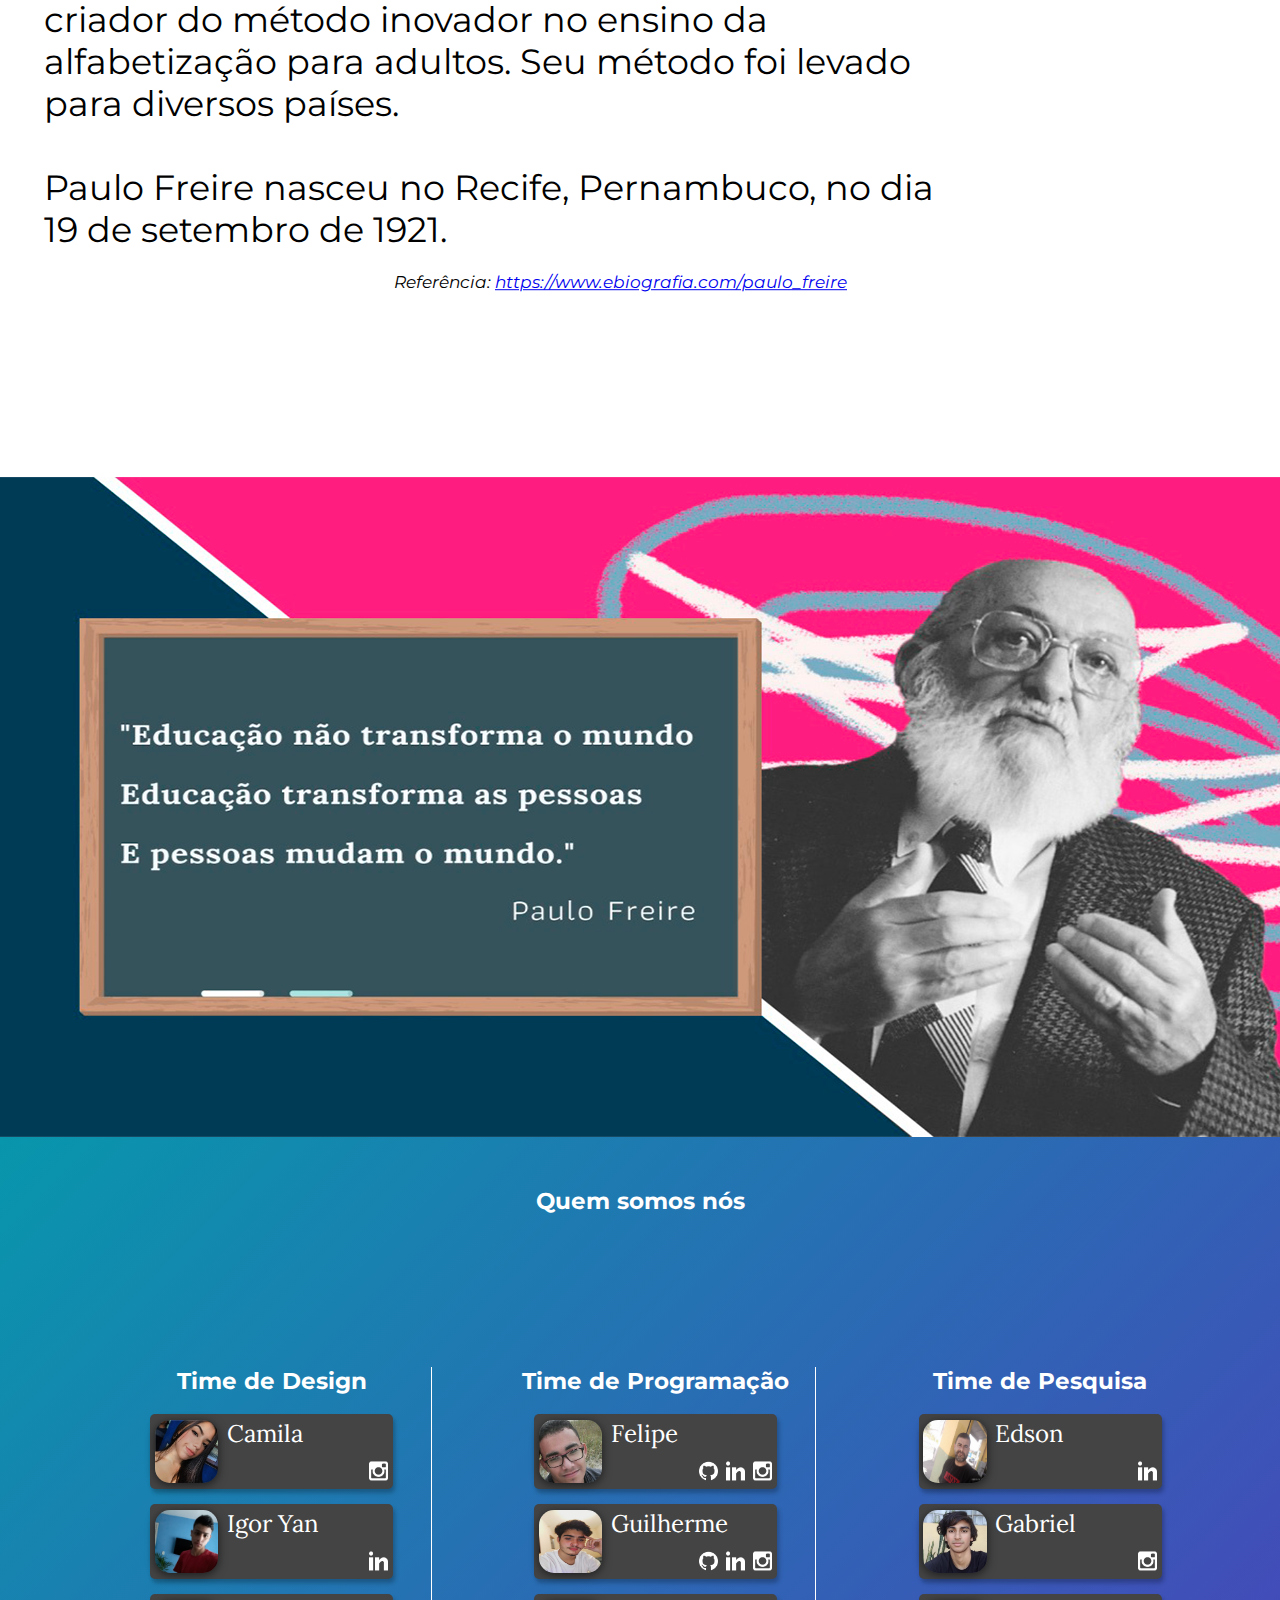
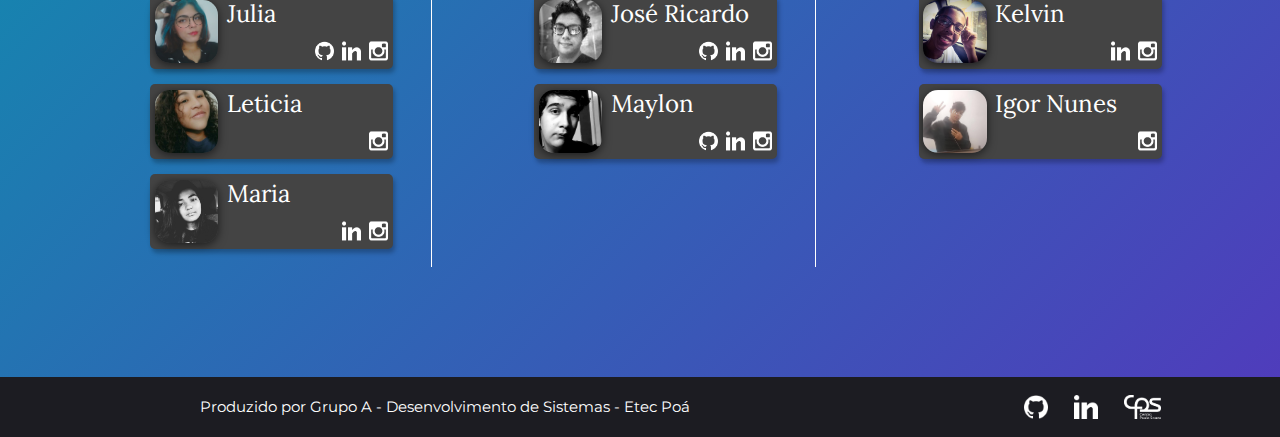
<file: index.html>
<html lang="pt-br">

<head>
    <meta charset="UTF-8">
    <meta name="viewport" content="width=device-width, initial-scale=1.0">
    <!-- Estilos Css -->
    <link rel="stylesheet" href="Css/all.css">
    <link rel="stylesheet" href="Css/index.css">
    <!-- Fontes -->

    <link
        href="https://fonts.googleapis.com/css2?family=Lora:ital,wght@0,400;0,500;0,600;0,700;1,400;1,500;1,600;1,700&display=swap"
        rel="stylesheet">

    <link
        href="https://fonts.googleapis.com/css2?family=Montserrat:ital,wght@0,100;0,200;0,300;0,400;0,500;0,600;0,700;0,800;0,900;1,100;1,200;1,300;1,400;1,500;1,600;1,700;1,800;1,900&display=swap"
        rel="stylesheet">
    <title> Semana paulo freire | home</title>
    <link rel="shortcut icon" href="/img/img_MiniaturaPF.png">
</head>

<body>
    <div id="containerPai-Bibliografia">
        <!-- Cabeçalho  -->
        <header>
            <!-- Inicio da barra de navegação -->
            <nav>
                <!-- Logo da barra de navegação -->
                <div class="nav-TopoLogo">

                    <div class="nav-TopoLogo-IconLivro">
                        <a href="/index.html"><img src="img/icon_Logo.png" alt="Icone de livro"></a>
                    </div>

                    <div class="nav-TopoLogo-Letreiero">
                        <span>
                            <a href="index.html">
                                Paulo Freire
                            </a>
                        </span>
                    </div>

                </div>

                <!-- Nav-Bar -->
                    <ul class="nav-BarraDeNavegacao">
                        <li><a href="/Views/Biografia.html">Biografia</a></li>
                        <li><a href="/Views/MetodoFreire.html">O 'Método' Paulo Freire</a></li>
                        <li><a href="/Views/Obras.html">Obras</a></li>
                        <li><a href="/Views/Instituto.html">Instituto Paulo Freire</a></li>
                        <li><a href="/Views/Citacoes.html">Citações</a></li>
                        <li><a href="#quemSomos">Sobre nós</a></li>
                    </ul>
            </nav>
            <!-- Paulo paulo freire  -->

            <div class="header-banner">
                <img src="img/img_paulofreire.png" alt="Imagem do paulo freire e ao lado um texto">
            </div>

        </header>


        <main class="main-principal">
            <!-- Textos bibliograficos do paulo freire -->

            <!-- Texto 1 -->
            <div id="organiza-texto1">
                <section class="section-texto1">

                    <picture class="img-texto1">
                        <img src="img/Img_Balaofrase.png" alt="imagem de um balão de pensamento">
                    </picture>
                    <div>
                    </div>

                    <section class="section-texto1-texto">
                        <h1>Quem é paulo freire?</h1>

                        <p>Paulo Freire (1921-1997) foi um educador brasileiro,</p>
                        <p>criador do método inovador no ensino da</p>
                        <p>alfabetização para adultos. Seu método foi levado</p>
                        <p>para diversos países.<br><br></p>
                        <p>Paulo Freire nasceu no Recife, Pernambuco, no dia</p>
                        <p>19 de setembro de 1921.</p>

                        <p class="p-referencia">Referência: <a
                                href="https://www.ebiografia.com/paulo_freire">https://www.ebiografia.com/paulo_freire</a>
                        </p>

                    </section>

                </section>
            </div>

            <!-- Texto 2 -->
            <div id="organiza-Texto2">
                <img src="img/img_Inferior.png" alt="">
            </div>
        </main>

        <!-- Footer de creditos  -->
        <footer class="pai-footer">
            <!-- Quem somos nós -->
            <header class="footer-header-quemSomosNos">
                <h2><a name="quemSomos" id="quemsomos">Quem somos nós</a></h2>
            </header>

            <main class="footer-container-equipes">
                <section class="footer-section-Equipe">
                    <h2>Time de Design</h2>
                    <br>
                    <ul>
                        <li>
                            <!-- Começo do item -->
                            <div class="Footer-Design-Item">
                                <div class="Design-Item-Img">
                                    <img src="img/Membros da equipe/EquipeDesign/Membro_CamilaGraziele.jpg" alt="">
                                </div>
                                <div class="Footer-Design-NomeIcon">

                                    <span>
                                        Camila
                                    </span>
                                    <div class="Footer-Design-NomeIcon-Icon">
                                        <!-- <a href=""><img src="../img/icon_github.png" alt=""></a>
                                        <a href=""><img src="../img/icon_linkedin.png" alt=""></a> -->
                                        <a href="https://www.instagram.com/my_milahh/?hl=pt-br"><img src="img/icon_insta.png" alt=""></a>
                                    </div>
                                </div>
                            </div>
                            <!-- Fim do item -->
                        </li>

                        <li>
                            <div class="Footer-Design-Item">
                                <div class="Design-Item-Img">
                                    <img src="img/Membros da equipe/EquipeDesign/Membro_IgorYan.jpg" alt="">
                                </div>
                                <div class="Footer-Design-NomeIcon">

                                    <span>
                                        Igor Yan
                                    </span>
                                    <div class="Footer-Design-NomeIcon-Icon">
                                        <!-- <a href=""> <img src="img/icon_github.png" alt=""> </a> -->
                                        <a href="https://www.linkedin.com/in/igor-silva-66602a177"> <img src="img/icon_linkedin.png" alt=""> </a>
                                        <!-- <a href=""> <img src="img/icon_insta.png" alt=""> </a> -->
                                    </div>
                                </div>
                            </div>
                        </li>

                        <li>
                            <!-- Começo do item -->
                            <div class="Footer-Design-Item">
                                <div class="Design-Item-Img">
                                    <img src="img/Membros da equipe/EquipeDesign/Membro_Julia.jpg" alt="">
                                </div>
                                <div class="Footer-Design-NomeIcon">
                                    <span>
                                        Julia
                                    </span>
                                    <div class="Footer-Design-NomeIcon-Icon">
                                        <a href="https://github.com/Julia16-blip"> <img src="img/icon_github.png" alt=""> </a>
                                        <a href="https://www.linkedin.com/in/julia-ferreira-a389291ba/"> <img src="img/icon_linkedin.png" alt=""> </a>
                                        <a href="https://www.instagram.com/injuriadaaa/"> <img src="img/icon_insta.png" alt=""> </a>
                                    </div>
                                </div>
                            </div>
                            <!-- Fim do item -->
                        </li>
                        <li>
                            <!-- Começo do item -->
                            <div class="Footer-Design-Item">
                                <div class="Design-Item-Img">
                                    <img src="img/Membros da equipe/EquipeDesign/Membro_Leticia.jpg" alt="">
                                </div>
                                <div class="Footer-Design-NomeIcon">
                                    <span>
                                        Leticia
                                    </span>
                                    <div class="Footer-Design-NomeIcon-Icon">
                                        <!-- <a href=""> <img src="img/icon_github.png" alt=""> </a>
                                        <a href=""> <img src="img/icon_linkedin.png" alt=""> </a> -->
                                        <a href="https://www.instagram.com/leticia_cris.ss?r=nametag"> <img src="img/icon_insta.png" alt=""> </a>
                                    </div>
                                </div>
                            </div>
                            <!-- Fim do item -->
                        </li>
                        <li>
                            <!-- Começo do item -->
                            <div class="Footer-Design-Item">
                                <div class="Design-Item-Img">
                                    <img src="img/Membros da equipe/EquipeDesign/Membro_Maria.jpg" alt="">
                                </div>
                                <div class="Footer-Design-NomeIcon">
                                    <span>
                                        Maria
                                    </span>
                                    <div class="Footer-Design-NomeIcon-Icon">
                                       <!-- <a href=""> <img src="img/icon_github.png" alt=""> </a> -->
                                        <a href="https://www.linkedin.com/in/maria-eduarda-iwashita-e-silva-1a06791ba"> <img src="img/icon_linkedin.png" alt=""> </a>
                                        <a href="https://instagram.com/eduarda_iwashita?igshid=1a0corsqjzk36"> <img src="img/icon_insta.png" alt=""> </a>
                                    </div>
                                </div>
                            </div>
                            <!-- Fim do item -->
                        </li>
                    </ul>
                </section>

                <section class="footer-section-Equipe">
                    <h2>Time de Programação</h2>
                    <br>
                    <ul>
                        <li>
                            <!-- Começo do item -->
                            <div class="Footer-Design-Item">
                                <div class="Design-Item-Img">
                                    <img src="img/Membros da equipe/EquipeProgramacao/Membro_Felipe.jpg" alt="">
                                </div>
                                <div class="Footer-Design-NomeIcon">

                                    <span>
                                        Felipe
                                    </span>
                                    <div class="Footer-Design-NomeIcon-Icon">
                                        <a href=""> <img src="img/icon_github.png" alt=""> </a>
                                        <a href=""> <img src="img/icon_linkedin.png" alt=""> </a>
                                        <a href=""> <img src="img/icon_insta.png" alt=""> </a>
                                    </div>
                                </div>
                            </div>
                            <!-- Fim do item -->
                        </li>

                        <li>
                            <div class="Footer-Design-Item">
                                <div class="Design-Item-Img">
                                    <img src="img/Membros da equipe/EquipeProgramacao/Membro_Guilherme.jpg" alt="">
                                </div>
                                <div class="Footer-Design-NomeIcon">

                                    <span>
                                        Guilherme
                                    </span>
                                    <div class="Footer-Design-NomeIcon-Icon">
                                        <a href="https://github.com/GuilhermeLucasGarcia"> <img src="img/icon_github.png" alt=""> </a>
                                        <a href="https://www.linkedin.com/in/guilherme-lucas-garcia-da-silva-9097441ba"> <img src="img/icon_linkedin.png" alt=""> </a>
                                        <a href="https://www.instagram.com/gui_lukas_silva/"> <img src="img/icon_insta.png" alt=""> </a>
                                    </div>
                                </div>
                            </div>
                        </li>

                        <li>
                            <!-- Começo do item -->
                            <div class="Footer-Design-Item">
                                <div class="Design-Item-Img">
                                    <img src="img/Membros da equipe/EquipeProgramacao/Membro_jose.png" alt=""> </a>
                                </div>
                                <div class="Footer-Design-NomeIcon">
                                    <span>
                                        José Ricardo
                                    </span>
                                    <div class="Footer-Design-NomeIcon-Icon">
                                        <a href="https://github.com/JoseMontiSelli"> <img src="img/icon_github.png"
                                                alt=""> </a>
                                        <a href="https://www.linkedin.com/in/josemontiselli"> <img
                                                src="img/icon_linkedin.png" alt=""> </a>
                                        <a href="https://www.instagram.com/liferuler/"> <img src="img/icon_insta.png"
                                                alt=""> </a>
                                    </div>
                                </div>
                            </div>
                            <!-- Fim do item -->
                        </li>
                        <li>
                            <!-- Começo do item -->
                            <div class="Footer-Design-Item">
                                <div class="Design-Item-Img">
                                    <img src="img/Membros da equipe/EquipeProgramacao/Membro_Maylon.jpg" alt="">
                                </div>
                                <div class="Footer-Design-NomeIcon">
                                    <span>
                                        Maylon
                                    </span>
                                    <div class="Footer-Design-NomeIcon-Icon">
                                        <a href="https://www.instagram.com/maylon.limaa/"> <img src="img/icon_github.png" alt=""> </a>
                                        <a href="https://www.linkedin.com/in/maylon-lima-1555651a3/"> <img src="img/icon_linkedin.png" alt=""> </a>
                                        <a href="https://www.instagram.com/maylon.limaa/"> <img src="img/icon_insta.png" alt=""> </a>
                                    </div>
                                </div>
                            </div>
                            <!-- Fim do item -->
                        </li>
                    </ul>
                </section>

                <section class="footer-section-Equipe">
                    <h2>Time de Pesquisa</h2>
                    <br>
                    <ul>
                        <li>
                            <!-- Começo do item -->
                            <div class="Footer-Design-Item">
                                <div class="Design-Item-Img">
                                    <img src="img/Membros da equipe/EquipePesquisa/Membro_Edson.jpeg" alt="">
                                </div>
                                <div class="Footer-Design-NomeIcon">

                                    <span>
                                        Edson
                                    </span>
                                    <div class="Footer-Design-NomeIcon-Icon">
                                        <!-- <a href=""> <img src="img/icon_github.png" alt=""> </a> -->
                                        <a href="https://www.linkedin.com/in/edson-jos%C3%A9-de-oliveira-66b42766"> <img src="img/icon_linkedin.png" alt=""> </a>
                                       <!-- <a href=""> <img src="img/icon_insta.png" alt=""> </a> -->
                                    </div>
                                </div>
                            </div>
                            <!-- Fim do item -->
                        </li>

                        <li>
                            <div class="Footer-Design-Item">
                                <div class="Design-Item-Img">
                                    <img src="img/Membros da equipe/EquipePesquisa/Membro_Gabriel.jpg" alt="">
                                </div>
                                <div class="Footer-Design-NomeIcon">

                                    <span>
                                        Gabriel
                                    </span>
                                    <div class="Footer-Design-NomeIcon-Icon">
                                        <!-- <a href=""> <img src="img/icon_github.png" alt=""> </a>
                                        <a href=""> <img src="img/icon_linkedin.png" alt=""> </a> -->
                                        <a href="https://www.instagram.com/gabriell_almeidaaa/"> <img src="img/icon_insta.png" alt=""> </a>
                                    </div>
                                </div>
                            </div>
                        </li>

                        <li>
                            <!-- Começo do item -->
                            <div class="Footer-Design-Item">
                                <div class="Design-Item-Img">
                                    <img src="img/Membros da equipe/EquipePesquisa/Membro_Kelvin.jpg" alt="">
                                </div>
                                <div class="Footer-Design-NomeIcon">
                                    <span>
                                        Kelvin
                                    </span>
                                    <div class="Footer-Design-NomeIcon-Icon">
                                        <!-- <a href=""> <img src="img/icon_github.png" alt=""> </a> -->
                                        <a href="https://www.linkedin.com/in/kelvin-mendes-3419291ba/"> <img src="img/icon_linkedin.png" alt=""> </a>
                                        <a href="https://www.instagram.com/kelvin_h4d_mendess_/"> <img src="img/icon_insta.png" alt=""> </a>
                                    </div>
                                </div>
                            </div>
                            <!-- Fim do item -->
                        </li>
                        <li>
                            <!-- Começo do item -->
                            <!-- <div class="Footer-Design-Item">
                                <div class="Design-Item-Img">
                                    <img src="../img/Membro_jose-programacao.png" alt="">
                                </div>
                                <div class="Footer-Design-NomeIcon">
                                    <span>
                                        Marcela
                                    </span>
                                    <div class="Footer-Design-NomeIcon-Icon">
                                        <a href=""> <img src="../img/icon_github.png" alt=""> </a>
                                        <a href=""> <img src="../img/icon_linkedin.png" alt=""> </a>
                                        <a href=""> <img src="../img/icon_insta.png" alt=""> </a>
                                    </div>
                                </div>
                            </div> -->
                            <!-- Fim do item -->
                        </li>
                        <li>
                            <!-- Começo do item -->
                            <div class="Footer-Design-Item">
                                <div class="Design-Item-Img">
                                    <img src="img/Membros da equipe/EquipePesquisa/Membro_IgorNunes.jpeg" alt="">
                                </div>
                                <div class="Footer-Design-NomeIcon">
                                    <span>
                                        Igor Nunes
                                    </span>
                                    <div class="Footer-Design-NomeIcon-Icon">
                                        <!-- <a href=""> <img src="img/icon_github.png" alt=""> </a>
                                        <a href=""> <img src="img/icon_linkedin.png" alt=""> </a> -->
                                        <a href="https://www.instagram.com/void_s2/"> <img src="img/icon_insta.png" alt=""> </a>
                                    </div>
                                </div>
                            </div>
                            <!-- Fim do item -->
                        </li>
                    </ul>
                </section>
            </main>

            <!-- Sessão de copyRight -->

            <footer class="footer-copyright">
                <span>Produzido por Grupo A - Desenvolvimento de Sistemas - Etec Poá</span>
                <div class="footer-icones">

                    <a href="https://github.com/JoseMontiSelli/SemanaPauloFreire">
                        <img src="../img/icon_github.png" alt="">
                    </a>
                    <a href="https://www.linkedin.com/posts/josemontiselli_finalmente-consegui-arranjar-um-projeto-no-activity-6729071981708234753-dZfN">
                        <img src="../img/icon_linkedin.png" alt="">
                    </a>
                    <a href="https://www.cps.sp.gov.br/">
                        <img src="/img/icon_CPS.png" alt="">
                    </a>
                </div>
            </footer>

        </footer>
    </div>
</body>

</html>
</file>
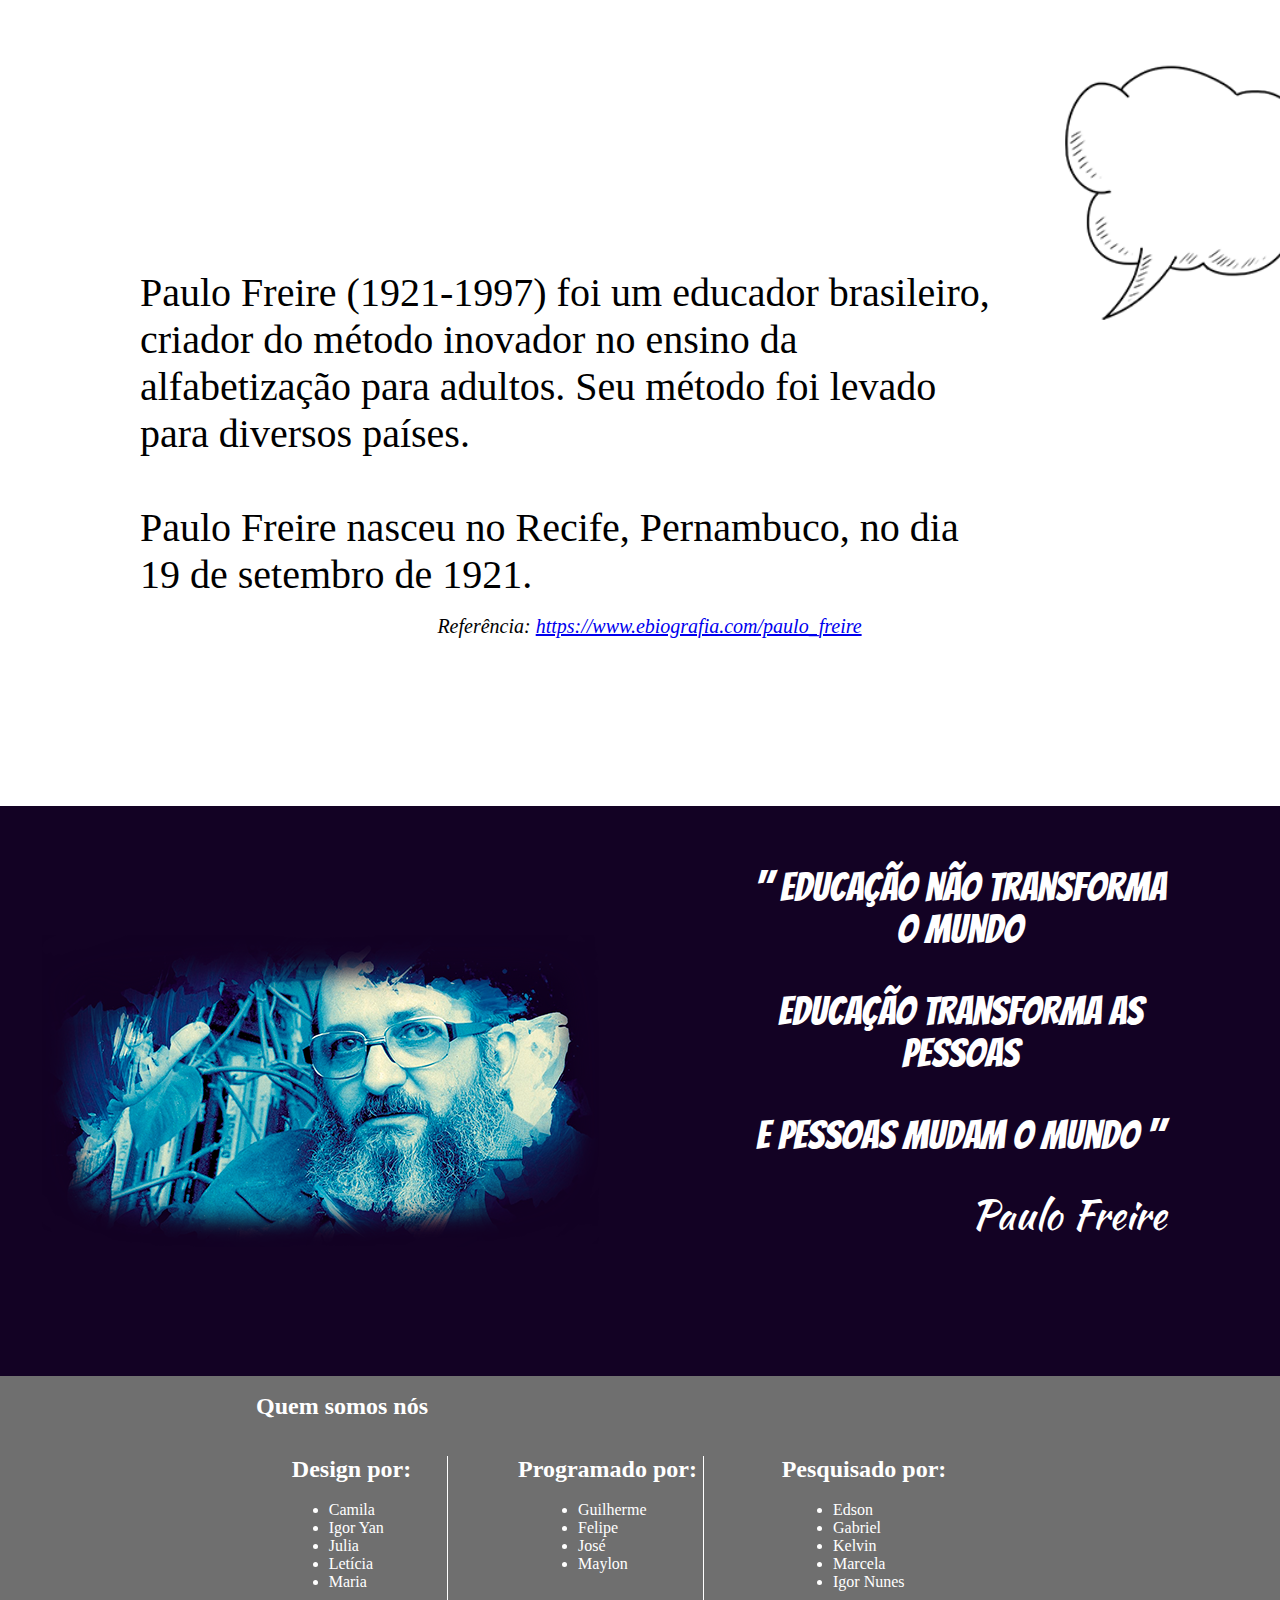
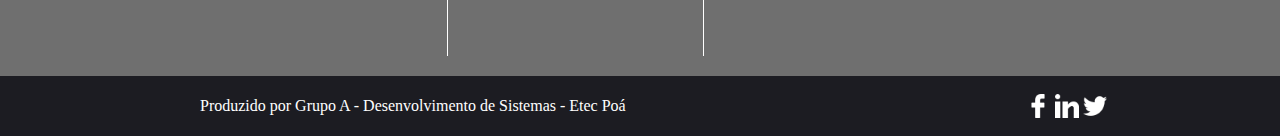
<file: PauloFreire/index.html>
<html lang="pt-br">

<head>
    <meta charset="UTF-8">
    <meta name="viewport" content="width=device-width, initial-scale=1.0">
    <!-- Estilos Css -->
    <link rel="stylesheet" href="Css/all.css">
    <link rel="stylesheet" href="Css/index.css">
    <!-- Fontes -->
    <link href="https://fonts.googleapis.com/css2?family=Open+Sans&display=swap" rel="stylesheet">
    <link href="https://fonts.googleapis.com/css2?family=Bangers&display=swap" rel="stylesheet">
    <link href="https://fonts.googleapis.com/css2?family=Kaushan+Script&display=swap" rel="stylesheet">
    <link href="https://fonts.googleapis.com/css2?family=Lora:ital,wght@0,400;0,500;0,600;0,700;1,400;1,500;1,600;1,700&display=swap" rel="stylesheet"> 
    <title>Biografia</title>
</head>

<body>
    <div id="containerPai-Bibliografia">
        <!-- Cabeçalho  -->
        <header>
            <!-- Inicio da barra de navegação -->
            <nav>
                <!-- Logo da barra de navegação -->
                <div class="nav-TopoLogo">
                    
                    <div class="nav-TopoLogo-IconLivro">
                        <a href=""><img src="img/icon_Logo.png" alt="Icone de livro"></a>
                    </div>

                    <div class="nav-TopoLogo-Letreiero">
                        <span>
                            <a href="">
                                Paulo Freire
                            </a>
                        </span>
                    </div>
                    
                </div>

                <!-- Nav-Bar -->
                <ul class="nav-BarraDeNavegacao">
                    <li><a href="#">Biografia</a></li>
                    <li><a href="#">O 'Método' Paulo Freire</a></li>
                    <li><a href="#">Obras</a></li>
                    <li><a href="#">Instituto Paulo Freire</a></li>
                    <li><a href="#">Citações</a></li>
                    <li><a href="#">Sobre nós</a></li>
                </ul>
            </nav>
            <!-- Paulo paulo freire  -->

            <div class="header-banner">
                <img src="img/img_paulofreire.png" alt="Imagem do paulo freire e ao lado um texto">
                <!-- Lembrar de transformar essa div em position absolute absolute -->
                <article>
                    <div class="header-banner-OrganizaTexto">
                        <p> O homem que</p>
                        <p>amava as</p> gentes
                    </div>
                </article>
            </div>

        </header>


        <main class="main-principal">
            <!-- Textos bibliograficos do paulo freire -->

            <!-- Texto 1 -->
            <div id="organiza-texto1">
                <section class="section-texto1">

                    <div class="img-texto1">
                        <img src="img/Img_Balaofrase.png" alt="imagem de um balão de pensamento">
                    </div>

                    <section class="section-texto1-texto">

                        <p>Paulo Freire (1921-1997) foi um educador brasileiro,</p>
                        <p>criador do método inovador no ensino da</p>
                        <p>alfabetização para adultos. Seu método foi levado</p>
                        <p>para diversos países.<br><br></p>
                        <p>Paulo Freire nasceu no Recife, Pernambuco, no dia</p>
                        <p>19 de setembro de 1921.</p>

                        <p class="p-referencia">Referência: <a
                                href="https://www.ebiografia.com/paulo_freire">https://www.ebiografia.com/paulo_freire</a>
                        </p>

                    </section>

                </section>
            </div>

            <!-- Texto 2 -->
            <div id="organiza-Texto2">

                <section class="img-texto2">
                    <img src="img/img_PauloFreire2.png" alt="Imagem 2">
                </section>

                <section class="section-texto2">

                    <cite>

                        <p>" Educação não transforma <br> O mundo</p>
                        <p>Educação transforma as <br> pessoas</p>
                        <p>E pessoas mudam o mundo "</p>
                        <span> Paulo Freire </span>
                    </cite>

                </section>
            </div>
        </main>

        <!-- Footer de creditos  -->
        <footer class="pai-footer">
            <!-- Quem somos nós -->
            <header class="footer-header-quemSomosNos">
                <h2>Quem somos nós</h2>
            </header>

            <main class="footer-container-equipes">
                <section class="footer-section-Equipe">
                    <h2>Design por:</h2>
                    <br>
                    <ul>
                        <li>Camila</li>
                        <li>Igor Yan</li>
                        <li>Julia</li>
                        <li>Letícia</li>
                        <li>Maria</li>
                    </ul>
                </section>

                <section class="footer-section-Equipe">
                    <h2>Programado por:</h2>
                    <br>
                    <ul>
                        <li>Guilherme</li>
                        <li>Felipe</li>
                        <li>José</li>
                        <li>Maylon</li>
                    </ul>
                </section>

                <section class="footer-section-Equipe">
                    <h2>Pesquisado por:</h2>
                    <br>
                    <ul>
                        <li>Edson</li>
                        <li>Gabriel</li>
                        <li>Kelvin</li>
                        <li>Marcela</li>
                        <li>Igor Nunes</li>
                    </ul>
                </section>
            </main>

            <!-- Sessão de copyRight -->

            <footer class="footer-copyright">
                <span>Produzido por Grupo A - Desenvolvimento de Sistemas - Etec Poá</span>
                <div class="footer-icones">

                    <a href="#">
                        <img src="img/icon_facebook.png" alt="">
                    </a>
                    <a href="#">
                        <img src="img/icon_linkedin.png" alt="">
                    </a>
                    <a href="#">
                        <img src="img/icon_twitter.png" alt="">
                    </a>
                </div>
            </footer>

        </footer>
    </div>
</body>

</html>
</file>
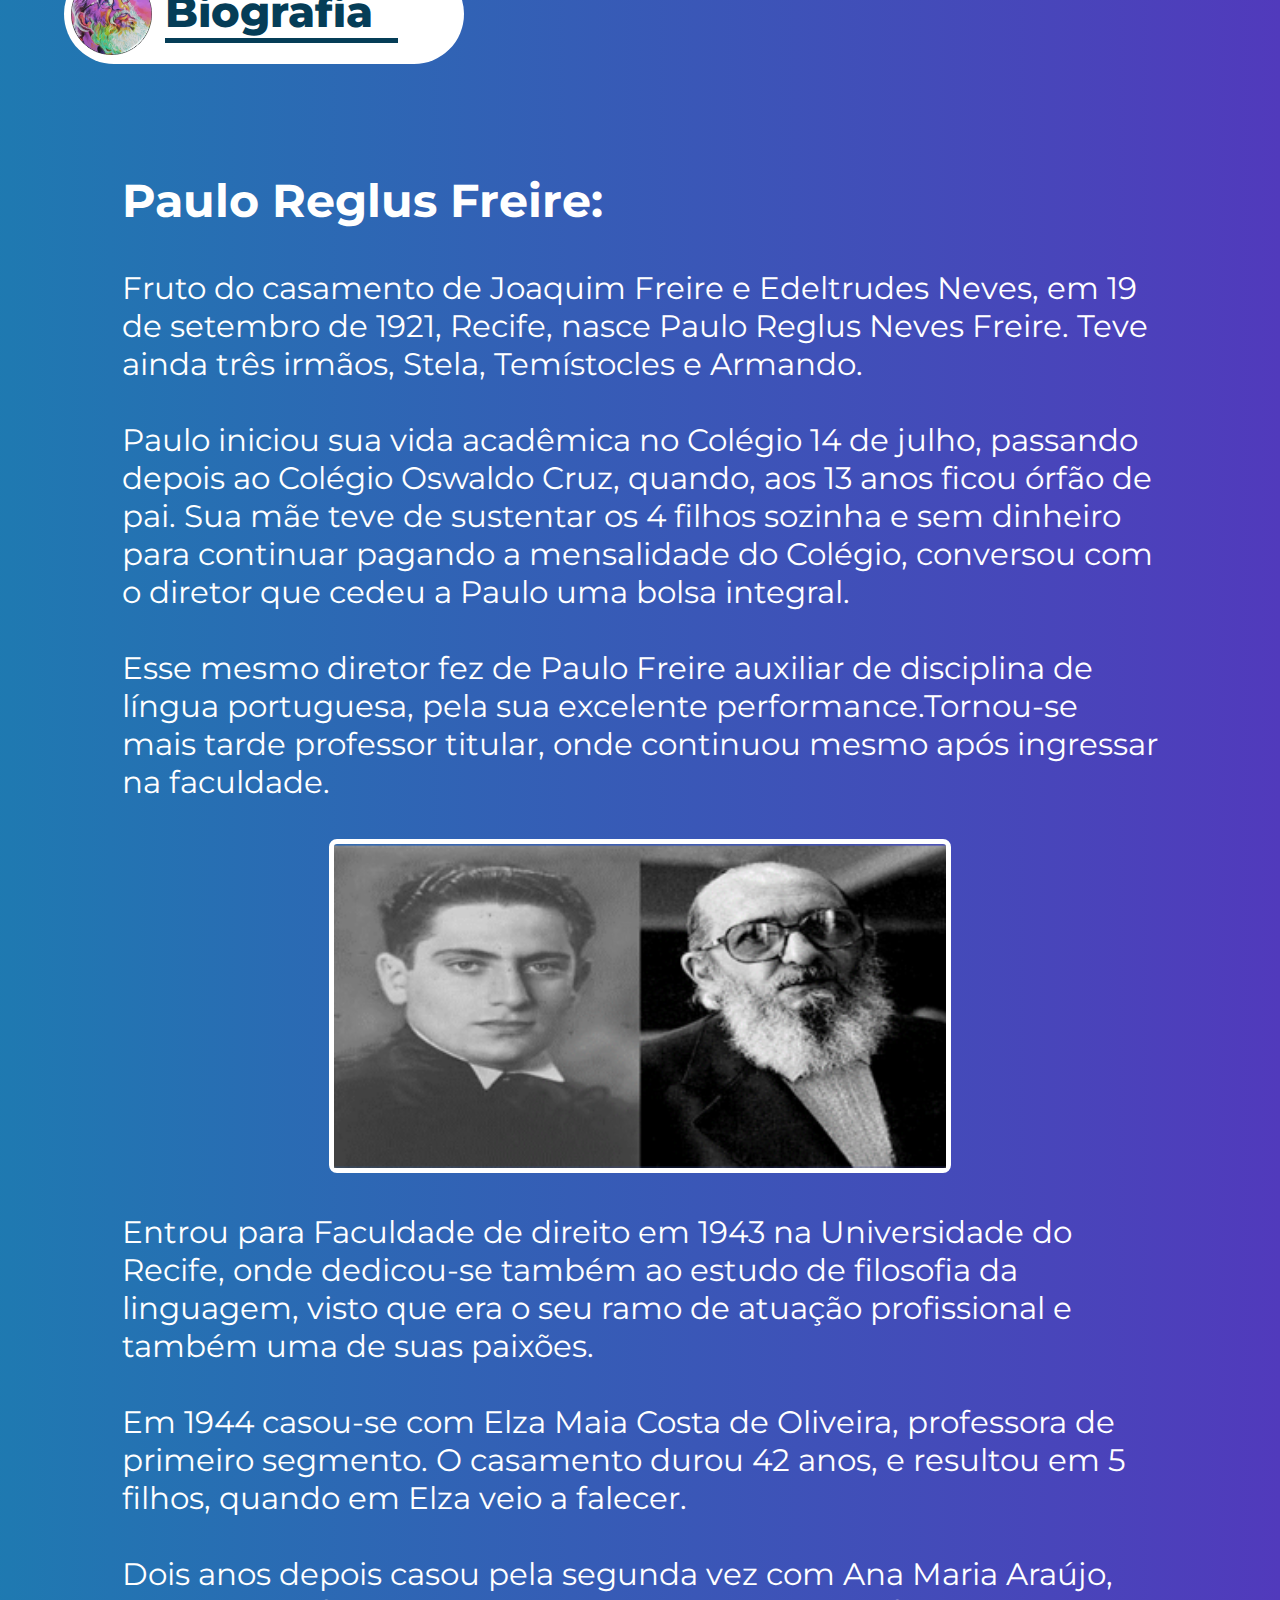
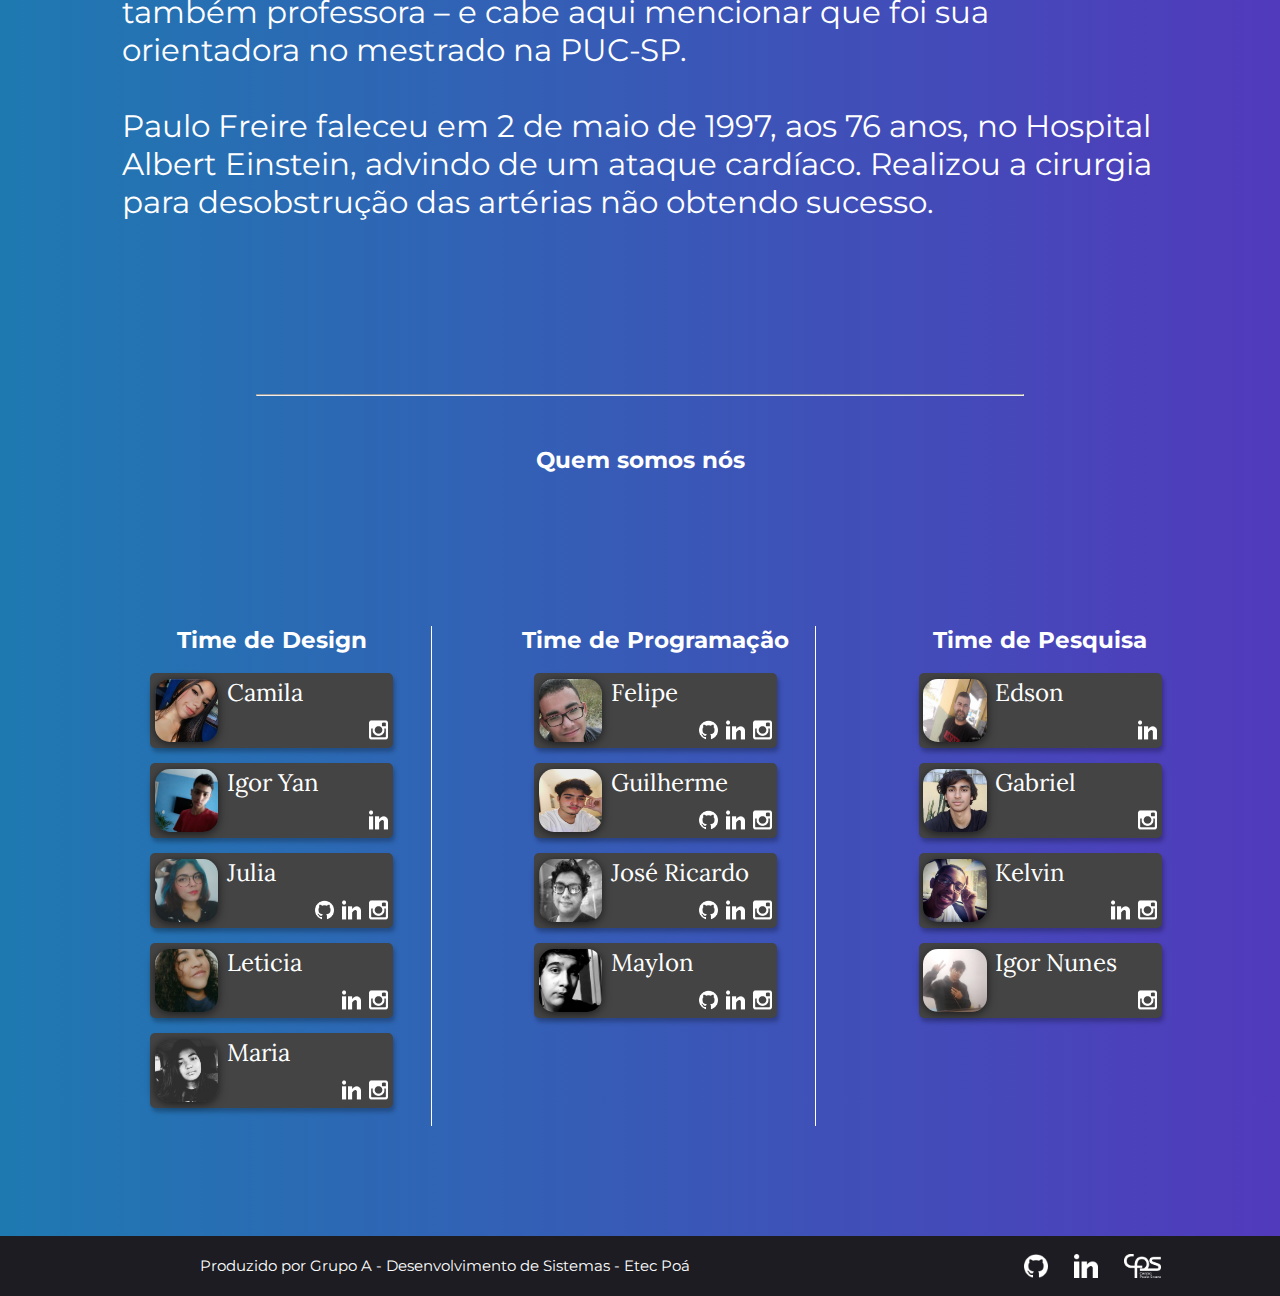
<file: Views/Biografia.html>
<html lang="pt-br">

<head>
    <meta charset="UTF-8">
    <meta name="viewport" content="width=device-width, initial-scale=1.0">
    <!-- CSS -->
    <link rel="stylesheet" href="../Css/all.css">
    <link rel="stylesheet" href="../Css/Biografia.css">
    <!-- fontes -->
    <link
        href="https://fonts.googleapis.com/css2?family=Lora:ital,wght@0,400;0,500;0,600;0,700;1,400;1,500;1,600;1,700&display=swap"
        rel="stylesheet">
    <link
        href="https://fonts.googleapis.com/css2?family=Montserrat:ital,wght@0,100;0,200;0,300;0,400;0,500;0,600;0,700;0,800;0,900;1,100;1,200;1,300;1,400;1,500;1,600;1,700;1,800;1,900&display=swap"
        rel="stylesheet">
    <title>Semana paulo freire | Biografia</title>
    
    <link rel="shortcut icon" href="/img/img_MiniaturaPF.png">
</head>

<body>

    <div class="container-Pai-Biografia">
        <!-- Header -->
        <div class="container-master-Biografia">
            <header>
                <nav>
                    <!-- Logo da barra de navegação -->
                    <div class="nav-TopoLogo">
    
                        <div class="nav-TopoLogo-IconLivro">
                            <a href="../index.html"><img src="../img/icon_Logo.png" alt="Icone de livro"></a>
                        </div>
    
                        <div class="nav-TopoLogo-Letreiero">
                            <span>
                                <a href="../index.html">
                                    Paulo Freire
                                </a>
                            </span>
                        </div>
    
                    </div>
    
                    <!-- Nav-Bar -->
                    <ul class="nav-BarraDeNavegacao">
                        <li><a href="/Views/Biografia.html">Biografia</a></li>
                        <li><a href="/Views/MetodoFreire.html">O 'Método' Paulo Freire</a></li>
                        <li><a href="/Views/Obras.html">Obras</a></li>
                        <li><a href="/Views/Instituto.html">Instituto Paulo Freire</a></li>
                        <li><a href="/Views/Citacoes.html">Citações</a></li>
                        <li><a href="#quemSomos">Sobre nós</a></li>
                    </ul>
                </nav>
            </header>

            <section class="texto-Biografia">
                <div class="card-texto-Biografia">
                    <img src="../img/img_MiniaturaPF.png" alt="Miniatura do paulo freire">
                    <span>Biografia</span>
                </div>

                <section class="texto-Biografia-main">
                    <h2>Paulo Reglus Freire:</h2>
                    <!-- Pragrafo 1 -->

                    <p>

                        Fruto do casamento de Joaquim Freire e Edeltrudes Neves, em 19 de setembro de 1921, Recife,
                        nasce Paulo Reglus Neves Freire. Teve ainda três irmãos, Stela, Temístocles e Armando.
                        <br><br>
                        Paulo iniciou sua vida acadêmica no Colégio 14 de julho, passando depois ao Colégio Oswaldo
                        Cruz, quando, aos 13 anos ficou órfão de pai. Sua mãe teve de sustentar os 4 filhos sozinha
                        e sem dinheiro para continuar pagando a mensalidade do Colégio, conversou com o diretor que
                        cedeu a Paulo uma bolsa integral.
                        <br><br>
                        Esse mesmo diretor fez de Paulo Freire auxiliar de disciplina de língua portuguesa, pela sua
                        excelente performance.Tornou-se mais tarde professor titular, onde continuou mesmo após
                        ingressar na faculdade.
                        <br><br>
                    </p>
                    <figure class="texto-Biografia-img">
                        <img src="/img/img_BiografiaPF.png" alt="">
                    </figure>
                    <p>
                        Entrou para Faculdade de direito em 1943 na Universidade do Recife, onde dedicou-se também
                        ao estudo de filosofia da linguagem, visto que era o seu ramo de atuação profissional e
                        também uma de suas paixões.
                        <br><br>
                        Em 1944 casou-se com Elza Maia Costa de Oliveira, professora de primeiro segmento.
                        O casamento durou 42 anos, e resultou em 5 filhos, quando em Elza veio a falecer.
                        <br><br>
                        Dois anos depois casou pela segunda vez com Ana Maria Araújo, também professora – e cabe aqui
                        mencionar que foi sua orientadora no mestrado na PUC-SP.
                        <br><br>
                        Paulo Freire faleceu em 2 de maio de 1997, aos 76 anos, no Hospital Albert Einstein, advindo
                        de um ataque cardíaco. Realizou a cirurgia para desobstrução das artérias não obtendo
                        sucesso.
                    </p>
                </section>

            </section>
            <hr>
            <footer class="pai-footer">
                <!-- Quem somos nós -->
                <header class="footer-header-quemSomosNos">
                    <h2><a name="quemSomos" id="quemsomos">Quem somos nós</a></h2>
                </header>
    
                <main class="footer-container-equipes">
                    <section class="footer-section-Equipe">
                        <h2>Time de Design</h2>
                        <br>
                        <ul>
                            <li>
                                <!-- Começo do item -->
                                <div class="Footer-Design-Item">
                                    <div class="Design-Item-Img">
                                        <img src="../img/Membros da equipe/EquipeDesign/Membro_CamilaGraziele.jpg" alt="">
                                    </div>
                                    <div class="Footer-Design-NomeIcon">
    
                                        <span>
                                            Camila
                                        </span>
                                        <div class="Footer-Design-NomeIcon-Icon">
                                            <!-- <a href=""><img src="../img/icon_github.png" alt=""></a>
                                            <a href=""><img src="../img/icon_linkedin.png" alt=""></a> -->
                                            <a href="https://www.instagram.com/my_milahh/?hl=pt-br"><img src="../img/icon_insta.png" alt=""></a>
                                        </div>
                                    </div>
                                </div>
                                <!-- Fim do item -->
                            </li>
    
                            <li>
                                <div class="Footer-Design-Item">
                                    <div class="Design-Item-Img">
                                        <img src="../img/Membros da equipe/EquipeDesign/Membro_IgorYan.jpg" alt="">
                                    </div>
                                    <div class="Footer-Design-NomeIcon">
    
                                        <span>
                                            Igor Yan
                                        </span>
                                        <div class="Footer-Design-NomeIcon-Icon">
                                            <!-- <a href=""> <img src="../img/icon_github.png" alt=""> </a> -->
                                            <a href="Linkedin: https://www.linkedin.com/in/igor-silva-66602a177"> <img src="../img/icon_linkedin.png" alt=""> </a>
                                            <!-- <a href=""> <img src="../img/icon_insta.png" alt=""> </a> -->
                                        </div>
                                    </div>
                                </div>
                            </li>
    
                            <li>
                                <!-- Começo do item -->
                                <div class="Footer-Design-Item">
                                    <div class="Design-Item-Img">
                                        <img src="../img/Membros da equipe/EquipeDesign/Membro_Julia.jpg" alt="">
                                    </div>
                                    <div class="Footer-Design-NomeIcon">
                                        <span>
                                            Julia
                                        </span>
                                        <div class="Footer-Design-NomeIcon-Icon">
                                            <a href="https://github.com/Julia16-blip"> <img src="../img/icon_github.png" alt=""> </a>
                                            <a href="https://www.linkedin.com/in/julia-ferreira-a389291ba/"> <img src="../img/icon_linkedin.png" alt=""> </a>
                                            <a href="https://www.instagram.com/injuriadaaa/"> <img src="../img/icon_insta.png" alt=""> </a>
                                        </div>
                                    </div>
                                </div>
                                <!-- Fim do item -->
                            </li>
                            <li>
                                <!-- Começo do item -->
                                <div class="Footer-Design-Item">
                                    <div class="Design-Item-Img">
                                        <img src="../img/Membros da equipe/EquipeDesign/Membro_Leticia.jpg" alt="">
                                    </div>
                                    <div class="Footer-Design-NomeIcon">
                                        <span>
                                            Leticia
                                        </span>
                                        <div class="Footer-Design-NomeIcon-Icon">
                                            <!-- <a href=""> <img src="../img/icon_github.png" alt=""> </a> -->
                                            <a href="https://www.linkedin.com/in/letícia-cristina-57abb41b9/"> <img src="../img/icon_linkedin.png" alt=""> </a>
                                            <a href="https://www.instagram.com/leticia_cris.ss?r=nametag"> <img src="../img/icon_insta.png" alt=""> </a>
                                        </div>
                                    </div>
                                </div>
                                <!-- Fim do item -->
                            </li>
                            <li>
                                <!-- Começo do item -->
                                <div class="Footer-Design-Item">
                                    <div class="Design-Item-Img">
                                        <img src="../img/Membros da equipe/EquipeDesign/Membro_Maria.jpg" alt="">
                                    </div>
                                    <div class="Footer-Design-NomeIcon">
                                        <span>
                                            Maria
                                        </span>
                                        <div class="Footer-Design-NomeIcon-Icon">
                                            <!--<a href=""> <img src="../img/icon_github.png" alt=""> </a> -->
                                            <a href="https://www.linkedin.com/in/maria-eduarda-iwashita-e-silva-1a06791ba"> <img src="../img/icon_linkedin.png" alt=""> </a>
                                            <a href="https://instagram.com/eduarda_iwashita?igshid=1a0corsqjzk36"> <img src="../img/icon_insta.png" alt=""> </a>
                                        </div>
                                    </div>
                                </div>
                                <!-- Fim do item -->
                            </li>
                        </ul>
                    </section>
    
                    <section class="footer-section-Equipe">
                        <h2>Time de Programação</h2>
                        <br>
                        <ul>
                            <li>
                                <!-- Começo do item -->
                                <div class="Footer-Design-Item">
                                    <div class="Design-Item-Img">
                                        <img src="../img/Membros da equipe/EquipeProgramacao/Membro_Felipe.jpg" alt="">
                                    </div>
                                    <div class="Footer-Design-NomeIcon">
    
                                        <span>
                                            Felipe
                                        </span>
                                        <div class="Footer-Design-NomeIcon-Icon">
                                            <a href=""> <img src="../img/icon_github.png" alt=""> </a>
                                            <a href=""> <img src="../img/icon_linkedin.png" alt=""> </a>
                                            <a href=""> <img src="../img/icon_insta.png" alt=""> </a>
                                        </div>
                                    </div>
                                </div>
                                <!-- Fim do item -->
                            </li>
    
                            <li>
                                <div class="Footer-Design-Item">
                                    <div class="Design-Item-Img">
                                        <img src="../img/Membros da equipe/EquipeProgramacao/Membro_Guilherme.jpg" alt="">
                                    </div>
                                    <div class="Footer-Design-NomeIcon">
    
                                        <span>
                                            Guilherme
                                        </span>
                                        <div class="Footer-Design-NomeIcon-Icon">
                                            <a href="https://github.com/GuilhermeLucasGarcia"> <img src="../img/icon_github.png" alt=""> </a>
                                            <a href="https://www.linkedin.com/in/guilherme-lucas-garcia-da-silva-9097441ba"> <img src="../img/icon_linkedin.png" alt=""> </a>
                                            <a href="https://www.instagram.com/gui_lukas_silva/"> <img src="../img/icon_insta.png" alt=""> </a>
                                        </div>
                                    </div>
                                </div>
                            </li>
    
                            <li>
                                <!-- Começo do item -->
                                <div class="Footer-Design-Item">
                                    <div class="Design-Item-Img">
                                        <img src="../img/Membros da equipe/EquipeProgramacao/Membro_jose.png" alt=""> </a>
                                    </div>
                                    <div class="Footer-Design-NomeIcon">
                                        <span>
                                            José Ricardo
                                        </span>
                                        <div class="Footer-Design-NomeIcon-Icon">
                                            <a href="https://github.com/JoseMontiSelli"> <img src="../img/icon_github.png"
                                                    alt=""> </a>
                                            <a href="https://www.linkedin/in/josemontiselli"> <img
                                                    src="../img/icon_linkedin.png" alt=""> </a>
                                            <a href="https://www.instagram.com/liferuler/"> <img src="../img/icon_insta.png"
                                                    alt=""> </a>
                                        </div>
                                    </div>
                                </div>
                                <!-- Fim do item -->
                            </li>
                            <li>
                                <!-- Começo do item -->
                                <div class="Footer-Design-Item">
                                    <div class="Design-Item-Img">
                                        <img src="../img/Membros da equipe/EquipeProgramacao/Membro_Maylon.jpg" alt="">
                                    </div>
                                    <div class="Footer-Design-NomeIcon">
                                        <span>
                                            Maylon
                                        </span>
                                        <div class="Footer-Design-NomeIcon-Icon">
                                            <a href="https://github.com/MaylonLima"> <img src="../img/icon_github.png" alt=""> </a>
                                            <a href="https://www.linkedin.com/in/maylon-lima-1555651a3/"> <img src="../img/icon_linkedin.png" alt=""> </a>
                                            <a href="https://www.instagram.com/maylon.limaa"> <img src="../img/icon_insta.png" alt=""> </a>
                                        </div>
                                    </div>
                                </div>
                                <!-- Fim do item -->
                            </li>
                        </ul>
                    </section>
    
                    <section class="footer-section-Equipe">
                        <h2>Time de Pesquisa</h2>
                        <br>
                        <ul>
                            <li>
                                <!-- Começo do item -->
                                <div class="Footer-Design-Item">
                                    <div class="Design-Item-Img">
                                        <img src="../img/Membros da equipe/EquipePesquisa/Membro_Edson.jpeg" alt="">
                                    </div>
                                    <div class="Footer-Design-NomeIcon">
    
                                        <span>
                                            Edson
                                        </span>
                                        <div class="Footer-Design-NomeIcon-Icon">
                                            <!-- <a href=""> <img src="../img/icon_github.png" alt=""> </a> -->
                                            <a href=""> <img src="../img/icon_linkedin.png" alt=""> </a>
                                            <!-- <a href=""> <img src="../img/icon_insta.png" alt=""> </a> -->
                                        </div>
                                    </div>
                                </div>
                                <!-- Fim do item -->
                            </li>
    
                            <li>
                                <div class="Footer-Design-Item">
                                    <div class="Design-Item-Img">
                                        <img src="../img/Membros da equipe/EquipePesquisa/Membro_Gabriel.jpg" alt="">
                                    </div>
                                    <div class="Footer-Design-NomeIcon">
    
                                        <span>
                                            Gabriel
                                        </span>
                                        <div class="Footer-Design-NomeIcon-Icon">
                                            <!-- <a href=""> <img src="../img/icon_github.png" alt=""> </a>
                                            <a href=""> <img src="../img/icon_linkedin.png" alt=""> </a> -->
                                            <a href="https://www.instagram.com/gabriell_almeidaaa/"> <img src="../img/icon_insta.png" alt=""> </a>
                                        </div>
                                    </div>
                                </div>
                            </li>
    
                            <li>
                                <!-- Começo do item -->
                                <div class="Footer-Design-Item">
                                    <div class="Design-Item-Img">
                                        <img src="../img/Membros da equipe/EquipePesquisa/Membro_Kelvin.jpg" alt="">
                                    </div>
                                    <div class="Footer-Design-NomeIcon">
                                        <span>
                                            Kelvin
                                        </span>
                                        <div class="Footer-Design-NomeIcon-Icon">
                                            <!-- <a href=""> <img src="../img/icon_github.png" alt=""> </a> -->
                                            <a href="https://www.linkedin.com/in/kelvin-mendes-3419291ba/"> <img src="../img/icon_linkedin.png" alt=""> </a>
                                            <a href="https://www.instagram.com/kelvin_h4d_mendess_/"> <img src="../img/icon_insta.png" alt=""> </a>
                                        </div>
                                    </div>
                                </div>
                                <!-- Fim do item -->
                            </li>
                            <li>
                                <!-- Começo do item --> 
                                <!--<div class="Footer-Design-Item">
                                    <div class="Design-Item-Img">
                                        <img src="../img/Membro_jose-programacao.png" alt="">
                                    </div>
                                    <div class="Footer-Design-NomeIcon">
                                        <span>
                                            Marcela
                                        </span>
                                        <div class="Footer-Design-NomeIcon-Icon">
                                            <a href=""> <img src="../img/icon_github.png" alt=""> </a>
                                            <a href=""> <img src="../img/icon_linkedin.png" alt=""> </a>
                                            <a href=""> <img src="../img/icon_insta.png" alt=""> </a>
                                        </div>
                                    </div>
                                </div> -->
                                <!--Fim do item -->
                            </li> 
                            <li>
                                <!-- Começo do item -->
                                <div class="Footer-Design-Item">
                                    <div class="Design-Item-Img">
                                        <img src="../img/Membros da equipe/EquipePesquisa/Membro_IgorNunes.jpeg" alt="">
                                    </div>
                                    <div class="Footer-Design-NomeIcon">
                                        <span>
                                            Igor Nunes
                                        </span>
                                        <div class="Footer-Design-NomeIcon-Icon">
                                            <!-- <a href=""> <img src="../img/icon_github.png" alt=""> </a>
                                            <a href=""> <img src="../img/icon_linkedin.png" alt=""> </a> -->
                                            <a href="https://www.instagram.com/void_s2/"> <img src="../img/icon_insta.png" alt=""> </a>
                                        </div>
                                    </div>
                                </div>
                                <!-- Fim do item -->
                            </li>
                        </ul>
                    </section>
                </main>
    
                <!-- Sessão de copyRight -->
    
                <footer class="footer-copyright">
                    <span>Produzido por Grupo A - Desenvolvimento de Sistemas - Etec Poá</span>
                    <div class="footer-icones">
    
                        <a href="">
                            <img src="../img/icon_github.png" alt="">
                        </a>
                        <a href="https://www.linkedin.com/posts/josemontiselli_finalmente-consegui-arranjar-um-projeto-no-activity-6729071981708234753-dZfN">
                            <img src="../img/icon_linkedin.png" alt="">
                        </a>
                        <a href="https://www.cps.sp.gov.br/">
                            <img src="../img/icon_CPS.png" alt="">
                        </a>
                    </div>
                </footer>
    
            </footer>
        </div>
    </div>

</body>

</html>
</file>
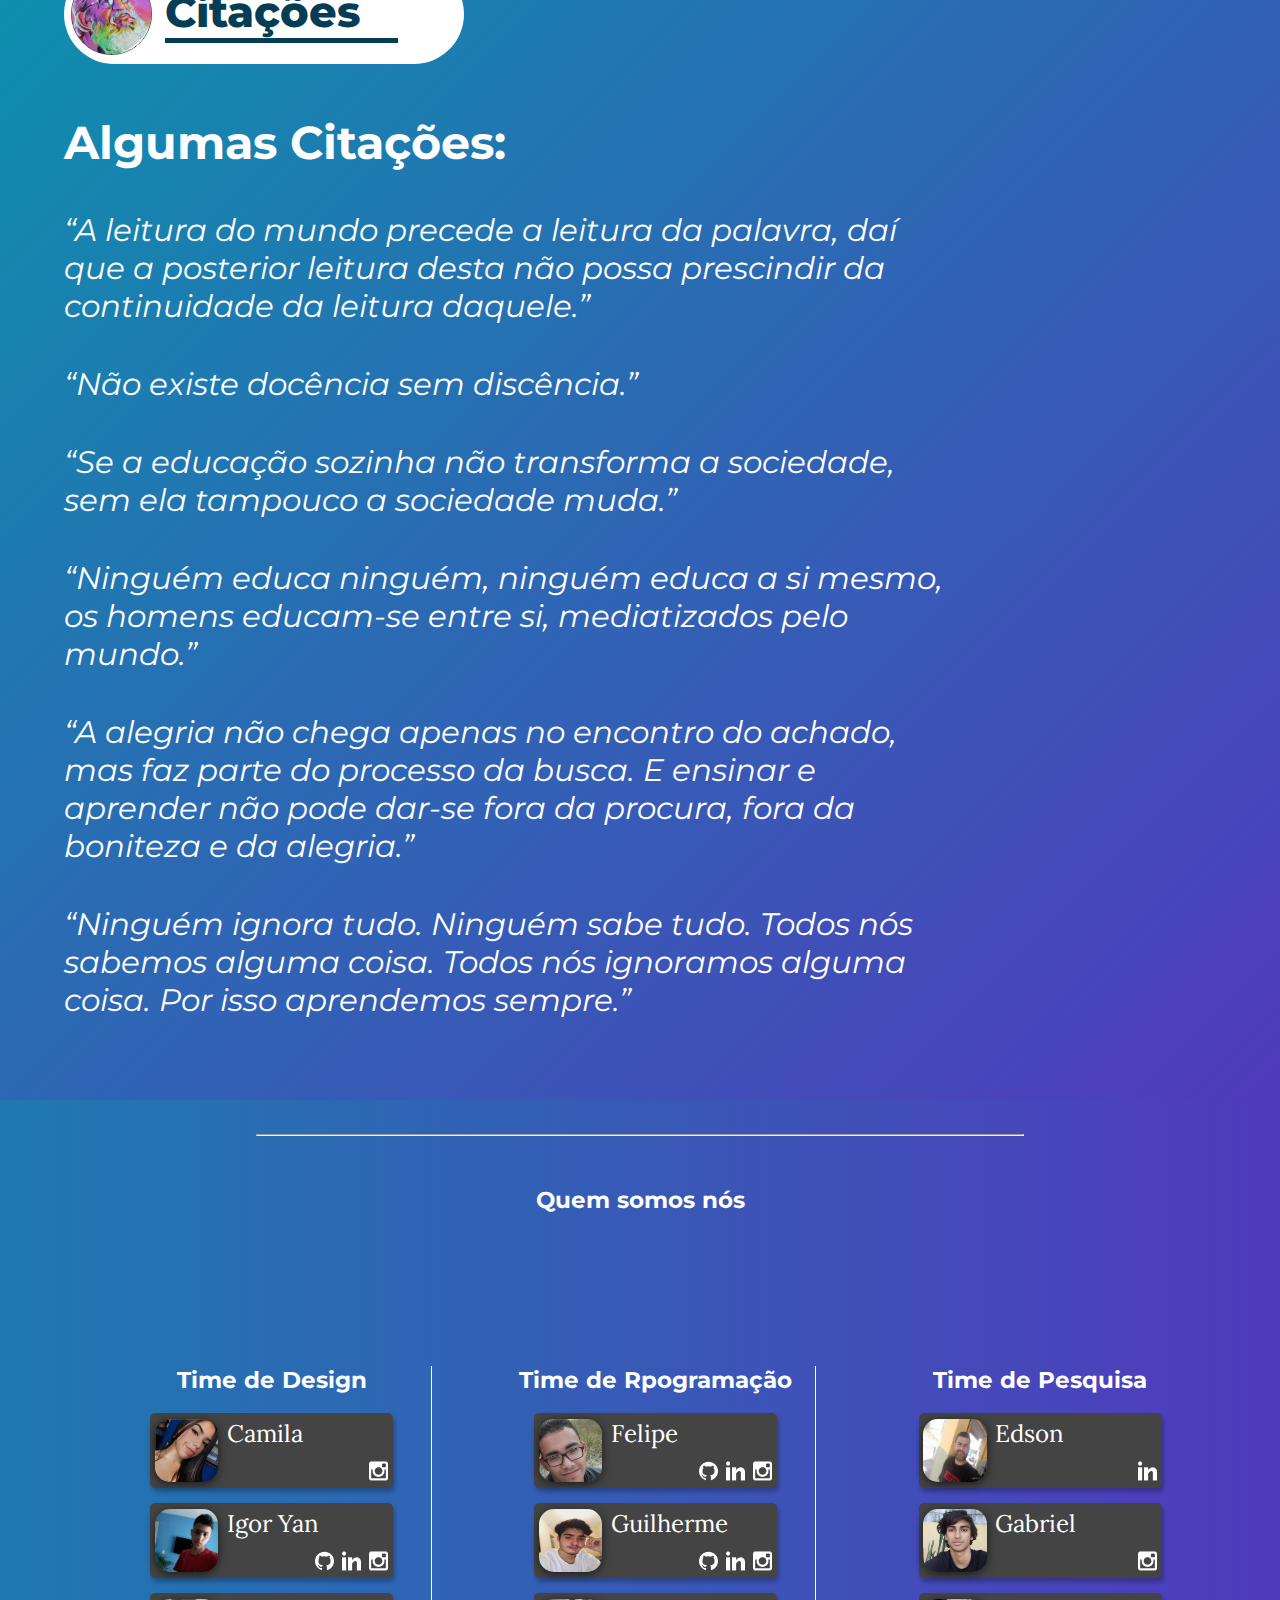
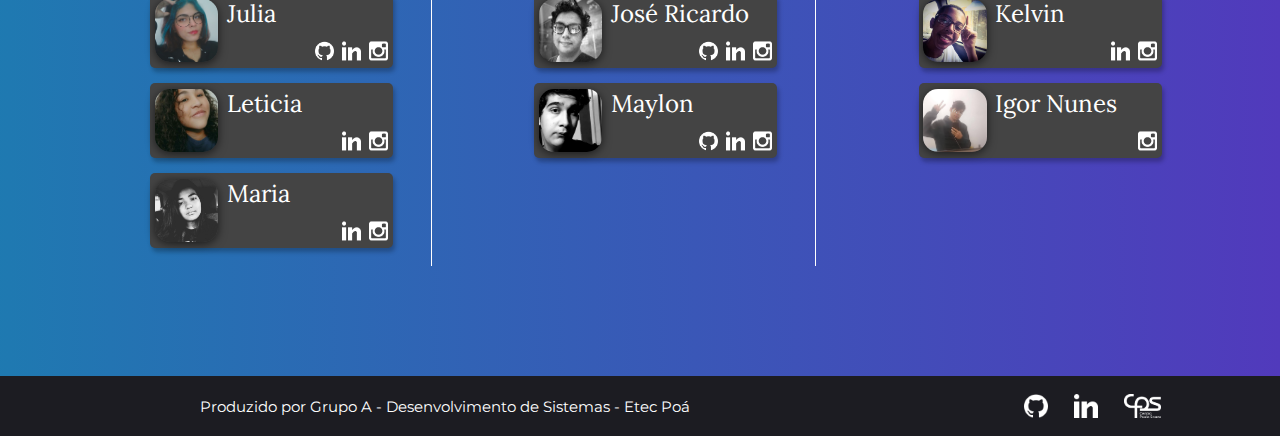
<file: Views/Citacoes.html>
<html lang="pt-br">

<head>
    <meta charset="UTF-8">
    <meta name="viewport" content="width=device-width, initial-scale=1.0">
    <!-- CSS -->
    <link rel="stylesheet" href="../Css/all.css">
    <link rel="stylesheet" href="../Css/citacoes.css">
    <!-- fontes -->
    <link
        href="https://fonts.googleapis.com/css2?family=Lora:ital,wght@0,400;0,500;0,600;0,700;1,400;1,500;1,600;1,700&display=swap"
        rel="stylesheet">
    <link
        href="https://fonts.googleapis.com/css2?family=Montserrat:ital,wght@0,100;0,200;0,300;0,400;0,500;0,600;0,700;0,800;0,900;1,100;1,200;1,300;1,400;1,500;1,600;1,700;1,800;1,900&display=swap"
        rel="stylesheet">
    <title> Semana paulo freire | Citações</title>
    
    <link rel="shortcut icon" href="/img/img_MiniaturaPF.png">
</head>

<body>

    <div class="container-Pai-Citacoes">
        <!-- Header -->
        <div class="container-master-citacoes">
            <header>
                <nav>
                    <!-- Logo da barra de navegação -->
                    <div class="nav-TopoLogo">
    
                        <div class="nav-TopoLogo-IconLivro">
                            <a href="../index.html"><img src="../img/icon_Logo.png" alt="Icone de livro"></a>
                        </div>
    
                        <div class="nav-TopoLogo-Letreiero">
                            <span>
                                <a href="../index.html">
                                    Paulo Freire
                                </a>
                            </span>
                        </div>
    
                    </div>
    
                    <!-- Nav-Bar -->
                    <ul class="nav-BarraDeNavegacao">
                        <li><a href="/Views/Biografia.html">Biografia</a></li>
                        <li><a href="/Views/MetodoFreire.html">O 'Método' Paulo Freire</a></li>
                        <li><a href="/Views/Obras.html">Obras</a></li>
                        <li><a href="/Views/Instituto.html">Instituto Paulo Freire</a></li>
                        <li><a href="/Views/Citacoes.html">Citações</a></li>
                        <li><a href="#quemSomos">Sobre nós</a></li>
                    </ul>
                </nav>
            </header>
            <section class="texto-Citacoes">
                <div class="card-texto-Citacoes">
                    <img src="../img/img_MiniaturaPF.png" alt="Miniatura do paulo freire">
                    <span>Citações</span>
                </div>

                <section class="texto-Citacoes-main">
                    <h2>Algumas Citações:</h2>

                    <p>
                        <cite>

                            “A leitura do mundo precede a leitura da palavra, daí que a posterior leitura desta não
                            possa
                            prescindir da continuidade da leitura daquele.”

                        </cite>
                    </p>
                    <p>

                        <cite>

                            “Não existe docência sem discência.”

                        </cite>
                    </p>

                    <p>
                        <cite>

                            “Se a educação sozinha não transforma a sociedade, sem ela tampouco a sociedade muda.”

                        </cite>
                    </p>


                    <p>
                        <cite>
                            “Ninguém educa ninguém, ninguém educa a si mesmo, os homens educam-se entre si, mediatizados
                            pelo
                            mundo.”
                        </cite>
                    </p>

                    <p>


                        <cite>

                            “A alegria não chega apenas no encontro do achado, mas faz parte do processo da busca. E
                            ensinar
                            e
                            aprender não pode dar-se fora da procura, fora da boniteza e da alegria.”

                        </cite>

                    </p>

                    <p>
                        <cite>

                            “Ninguém ignora tudo. Ninguém sabe tudo. Todos nós sabemos alguma coisa. Todos nós ignoramos
                            alguma
                            coisa. Por isso aprendemos sempre.”

                        </cite>
                    </p>

                </section>

            </section>
            <hr>
            <footer class="pai-footer">
                <!-- Quem somos nós -->
                <header class="footer-header-quemSomosNos">
                    <h2><a name="quemSomos" id="quemsomos">Quem somos nós</a></h2>
                </header>
    
                <main class="footer-container-equipes">
                    <section class="footer-section-Equipe">
                        <h2>Time de Design</h2>
                        <br>
                        <ul>
                            <li>
                                <!-- Começo do item -->
                                <div class="Footer-Design-Item">
                                    <div class="Design-Item-Img">
                                        <img src="../img/Membros da equipe/EquipeDesign/Membro_CamilaGraziele.jpg" alt="">
                                    </div>
                                    <div class="Footer-Design-NomeIcon">
    
                                        <span>
                                            Camila
                                        </span>
                                        <div class="Footer-Design-NomeIcon-Icon">
                                            <!-- <a href=""><img src="../img/icon_github.png" alt=""></a>
                                            <a href=""><img src="../img/icon_linkedin.png" alt=""></a> -->
                                            <a href="https://www.instagram.com/my_milahh/?hl=pt-br"><img src="../img/icon_insta.png" alt=""></a>
                                        </div>
                                    </div>
                                </div>
                                <!-- Fim do item -->
                            </li>
    
                            <li>
                                <div class="Footer-Design-Item">
                                    <div class="Design-Item-Img">
                                        <img src="../img/Membros da equipe/EquipeDesign/Membro_IgorYan.jpg" alt="">
                                    </div>
                                    <div class="Footer-Design-NomeIcon">
    
                                        <span>
                                            Igor Yan
                                        </span>
                                        <div class="Footer-Design-NomeIcon-Icon">
                                            <a href=""> <img src="../img/icon_github.png" alt=""> </a>
                                            <a href=""> <img src="../img/icon_linkedin.png" alt=""> </a>
                                            <a href=""> <img src="../img/icon_insta.png" alt=""> </a>
                                        </div>
                                    </div>
                                </div>
                            </li>
    
                            <li>
                                <!-- Começo do item -->
                                <div class="Footer-Design-Item">
                                    <div class="Design-Item-Img">
                                        <img src="../img/Membros da equipe/EquipeDesign/Membro_Julia.jpg" alt="">
                                    </div>
                                    <div class="Footer-Design-NomeIcon">
                                        <span>
                                            Julia
                                        </span>
                                        <div class="Footer-Design-NomeIcon-Icon">
                                            <a href="https://github.com/Julia16-blip"> <img src="../img/icon_github.png" alt=""> </a>
                                            <a href="https://www.linkedin.com/in/julia-ferreira-a389291ba/"> <img src="../img/icon_linkedin.png" alt=""> </a>
                                            <a href="https://www.instagram.com/injuriadaaa/"> <img src="../img/icon_insta.png" alt=""> </a>
                                        </div>
                                    </div>
                                </div>
                                <!-- Fim do item -->
                            </li>
                            <li>
                                <!-- Começo do item -->
                                <div class="Footer-Design-Item">
                                    <div class="Design-Item-Img">
                                        <img src="../img/Membros da equipe/EquipeDesign/Membro_Leticia.jpg" alt="">
                                    </div>
                                    <div class="Footer-Design-NomeIcon">
                                        <span>
                                            Leticia
                                        </span>
                                        <div class="Footer-Design-NomeIcon-Icon">
                                            <!-- <a href=""> <img src="../img/icon_github.png" alt=""> </a> -->
                                            <a href=""> <img src="../img/icon_linkedin.png" alt=""> </a>
                                            <a href="https://www.instagram.com/leticia_cris.ss?r=nametag"> <img src="../img/icon_insta.png" alt=""> </a>
                                        </div>
                                    </div>
                                </div>
                                <!-- Fim do item -->
                            </li>
                            <li>
                                <!-- Começo do item -->
                                <div class="Footer-Design-Item">
                                    <div class="Design-Item-Img">
                                        <img src="../img/Membros da equipe/EquipeDesign/Membro_Maria.jpg" alt="">
                                    </div>
                                    <div class="Footer-Design-NomeIcon">
                                        <span>
                                            Maria
                                        </span>
                                        <div class="Footer-Design-NomeIcon-Icon">
                                            <!-- <a href=""> <img src="../img/icon_github.png" alt=""> </a> -->
                                            <a href="https://www.linkedin.com/in/maria-eduarda-iwashita-e-silva-1a06791ba"> <img src="../img/icon_linkedin.png" alt=""> </a>
                                            <a href="https://instagram.com/eduarda_iwashita?igshid=1a0corsqjzk36"> <img src="../img/icon_insta.png" alt=""> </a>
                                        </div>
                                    </div>
                                </div>
                                <!-- Fim do item -->
                            </li>
                        </ul>
                    </section>
    
                    <section class="footer-section-Equipe">
                        <h2>Time de Rpogramação</h2>
                        <br>
                        <ul>
                            <li>
                                <!-- Começo do item -->
                                <div class="Footer-Design-Item">
                                    <div class="Design-Item-Img">
                                        <img src="../img/Membros da equipe/EquipeProgramacao/Membro_Felipe.jpg" alt="">
                                    </div>
                                    <div class="Footer-Design-NomeIcon">
    
                                        <span>
                                            Felipe
                                        </span>
                                        <div class="Footer-Design-NomeIcon-Icon">
                                            <a href=""> <img src="../img/icon_github.png" alt=""> </a>
                                            <a href=""> <img src="../img/icon_linkedin.png" alt=""> </a>
                                            <a href=""> <img src="../img/icon_insta.png" alt=""> </a>
                                        </div>
                                    </div>
                                </div>
                                <!-- Fim do item -->
                            </li>
    
                            <li>
                                <div class="Footer-Design-Item">
                                    <div class="Design-Item-Img">
                                        <img src="../img/Membros da equipe/EquipeProgramacao/Membro_Guilherme.jpg" alt="">
                                    </div>
                                    <div class="Footer-Design-NomeIcon">
    
                                        <span>
                                            Guilherme
                                        </span>
                                        <div class="Footer-Design-NomeIcon-Icon">
                                            <a href="https://github.com/GuilhermeLucasGarcia"> <img src="../img/icon_github.png" alt=""> </a>
                                            <a href="https://www.linkedin.com/in/guilherme-lucas-garcia-da-silva-9097441ba"> <img src="../img/icon_linkedin.png" alt=""> </a>
                                            <a href="https://www.instagram.com/gui_lukas_silva/"> <img src="../img/icon_insta.png" alt=""> </a>
                                        </div>
                                    </div>
                                </div>
                            </li>
    
                            <li>
                                <!-- Começo do item -->
                                <div class="Footer-Design-Item">
                                    <div class="Design-Item-Img">
                                        <img src="../img/Membros da equipe/EquipeProgramacao/Membro_jose.png" alt=""> </a>
                                    </div>
                                    <div class="Footer-Design-NomeIcon">
                                        <span>
                                            José Ricardo
                                        </span>
                                        <div class="Footer-Design-NomeIcon-Icon">
                                            <a href="https://github.com/JoseMontiSelli"> <img src="../img/icon_github.png"
                                                    alt=""> </a>
                                            <a href="https://www.linkedin/in/josemontiselli"> <img
                                                    src="../img/icon_linkedin.png" alt=""> </a>
                                            <a href="https://www.instagram.com/liferuler/"> <img src="../img/icon_insta.png"
                                                    alt=""> </a>
                                        </div>
                                    </div>
                                </div>
                                <!-- Fim do item -->
                            </li>
                            <li>
                                <!-- Começo do item -->
                                <div class="Footer-Design-Item">
                                    <div class="Design-Item-Img">
                                        <img src="../img/Membros da equipe/EquipeProgramacao/Membro_Maylon.jpg" alt="">
                                    </div>
                                    <div class="Footer-Design-NomeIcon">
                                        <span>
                                            Maylon
                                        </span>
                                        <div class="Footer-Design-NomeIcon-Icon">
                                            <a href="https://github.com/MaylonLima"> <img src="../img/icon_github.png" alt=""> </a>
                                            <a href="https://www.linkedin.com/in/maylon-lima-1555651a3/"> <img src="../img/icon_linkedin.png" alt=""> </a>
                                            <a href="https://www.instagram.com/maylon.limaa/"> <img src="../img/icon_insta.png" alt=""> </a>
                                        </div>
                                    </div>
                                </div>
                                <!-- Fim do item -->
                            </li>
                        </ul>
                    </section>
    
                    <section class="footer-section-Equipe">
                        <h2>Time de Pesquisa</h2>
                        <br>
                        <ul>
                            <li>
                                <!-- Começo do item -->
                                <div class="Footer-Design-Item">
                                    <div class="Design-Item-Img">
                                        <img src="../img/Membros da equipe/EquipePesquisa/Membro_Edson.jpeg" alt="">
                                    </div>
                                    <div class="Footer-Design-NomeIcon">
    
                                        <span>
                                            Edson
                                        </span>
                                        <div class="Footer-Design-NomeIcon-Icon">
                                            <!-- <a href=""> <img src="../img/icon_github.png" alt=""> </a> -->
                                            <a href="https://www.linkedin.com/in/edson-jos%C3%A9-de-oliveira-66b42766"> <img src="../img/icon_linkedin.png" alt=""> </a>
                                            <!-- <a href=""> <img src="../img/icon_insta.png" alt=""> </a> -->
                                        </div>
                                    </div>
                                </div>
                                <!-- Fim do item -->
                            </li>
    
                            <li>
                                <div class="Footer-Design-Item">
                                    <div class="Design-Item-Img">
                                        <img src="../img/Membros da equipe/EquipePesquisa/Membro_Gabriel.jpg" alt="">
                                    </div>
                                    <div class="Footer-Design-NomeIcon">
    
                                        <span>
                                            Gabriel
                                        </span>
                                        <div class="Footer-Design-NomeIcon-Icon">
                                            <!-- <a href=""> <img src="../img/icon_github.png" alt=""> </a>
                                            <a href=""> <img src="../img/icon_linkedin.png" alt=""> </a> -->
                                            <a href="https://www.instagram.com/gabriell_almeidaaa/"> <img src="../img/icon_insta.png" alt=""> </a>
                                        </div>
                                    </div>
                                </div>
                            </li>
    
                            <li>
                                <!-- Começo do item -->
                                <div class="Footer-Design-Item">
                                    <div class="Design-Item-Img">
                                        <img src="../img/Membros da equipe/EquipePesquisa/Membro_Kelvin.jpg" alt="">
                                    </div>
                                    <div class="Footer-Design-NomeIcon">
                                        <span>
                                            Kelvin
                                        </span>
                                        <div class="Footer-Design-NomeIcon-Icon">
                                            <!-- <a href=""> <img src="../img/icon_github.png" alt=""> </a> -->
                                            <a href="https://www.linkedin.com/in/kelvin-mendes-3419291ba/"> <img src="../img/icon_linkedin.png" alt=""> </a>
                                            <a href="https://www.instagram.com/kelvin_h4d_mendess_/"> <img src="../img/icon_insta.png" alt=""> </a>
                                        </div>
                                    </div>
                                </div>
                                <!-- Fim do item -->
                            </li>
                            <li>
                                <!-- Começo do item -->
                                <!-- <div class="Footer-Design-Item">
                                    <div class="Design-Item-Img">
                                        <img src="../img/Membro_jose-programacao.png" alt="">
                                    </div>
                                    <div class="Footer-Design-NomeIcon">
                                        <span>
                                            Marcela
                                        </span>
                                        <div class="Footer-Design-NomeIcon-Icon">
                                            <a href=""> <img src="../img/icon_github.png" alt=""> </a>
                                            <a href=""> <img src="../img/icon_linkedin.png" alt=""> </a>
                                            <a href=""> <img src="../img/icon_insta.png" alt=""> </a>
                                        </div>
                                    </div>
                                </div> -->
                                <!-- Fim do item -->
                            </li>
                            <li>
                                <!-- Começo do item -->
                                <div class="Footer-Design-Item">
                                    <div class="Design-Item-Img">
                                        <img src="../img/Membros da equipe/EquipePesquisa/Membro_IgorNunes.jpeg" alt="">
                                    </div>
                                    <div class="Footer-Design-NomeIcon">
                                        <span>
                                            Igor Nunes
                                        </span>
                                        <div class="Footer-Design-NomeIcon-Icon">
                                            <!-- <a href=""> <img src="../img/icon_github.png" alt=""> </a>
                                            <a href=""> <img src="../img/icon_linkedin.png" alt=""> </a> -->
                                            <a href="https://www.instagram.com/void_s2/"> <img src="../img/icon_insta.png" alt=""> </a>
                                        </div>
                                    </div>
                                </div>
                                <!-- Fim do item -->
                            </li>
                        </ul>
                    </section>
                </main>
    
                <!-- Sessão de copyRight -->
    
                <footer class="footer-copyright">
                    <span>Produzido por Grupo A - Desenvolvimento de Sistemas - Etec Poá</span>
                    <div class="footer-icones">
    
                        <a href="https://github.com/JoseMontiSelli/SemanaPauloFreire">
                            <img src="../img/icon_github.png" alt="">
                        </a>
                        <a href="https://www.linkedin.com/posts/josemontiselli_finalmente-consegui-arranjar-um-projeto-no-activity-6729071981708234753-dZfN">
                            <img src="../img/icon_linkedin.png" alt="">
                        </a>
                        <a href="https://www.cps.sp.gov.br/">
                            <img src="../img/icon_CPS.png" alt="">
                        </a>
                    </div>
                </footer>
    
            </footer>
        </div>
    </div>

</body>

</html>
</file>
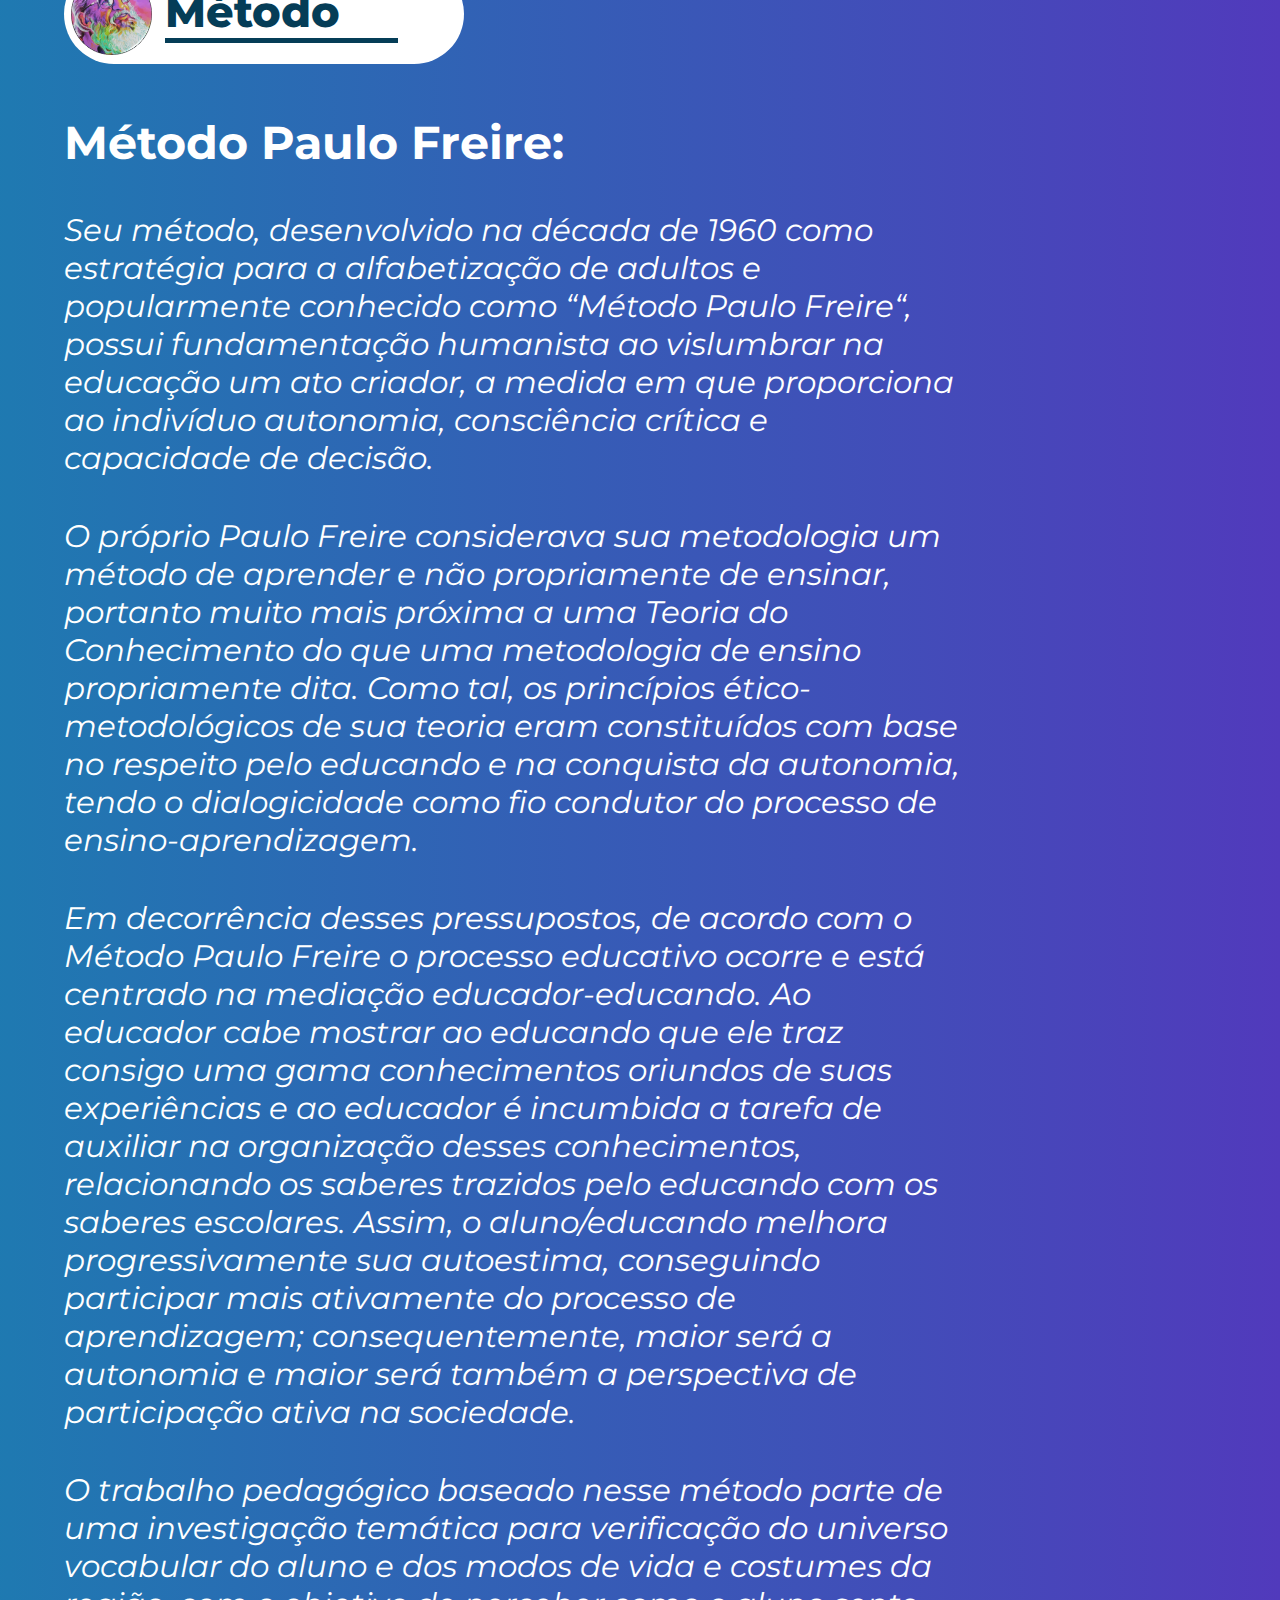
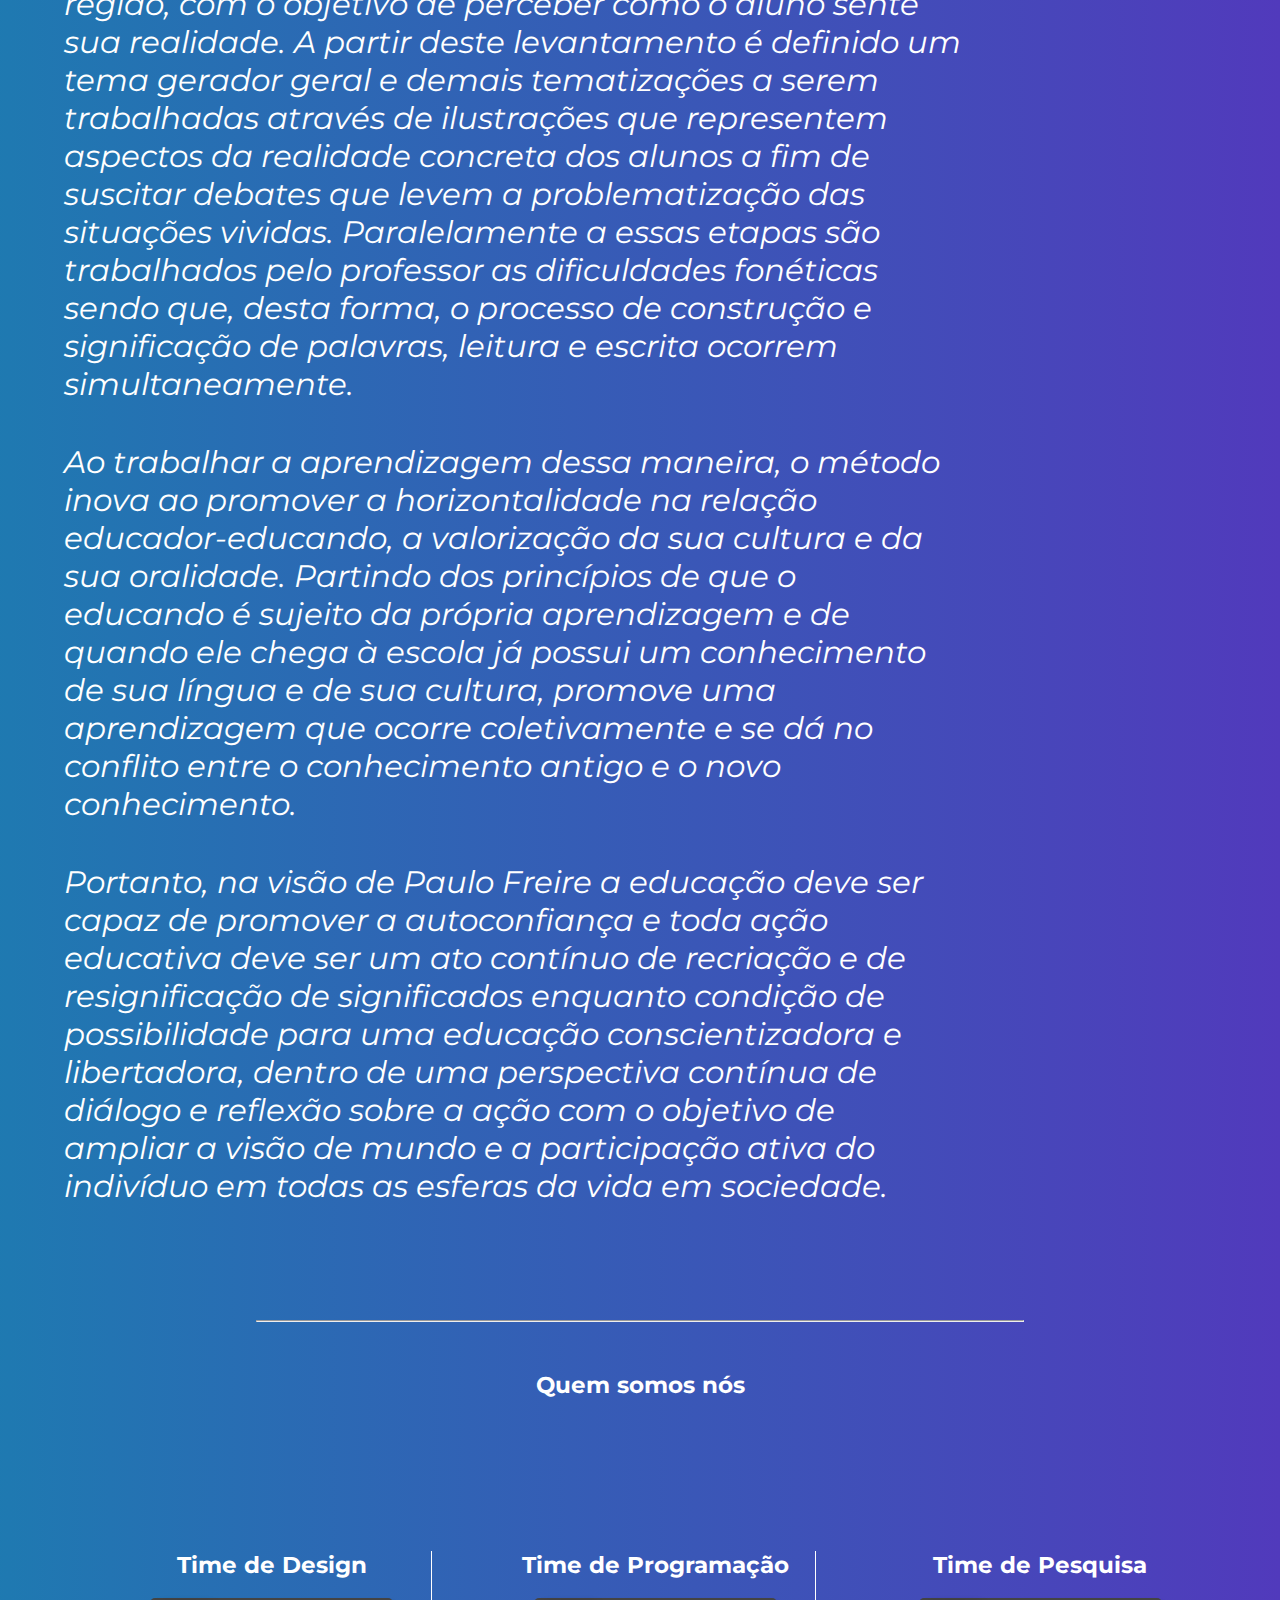
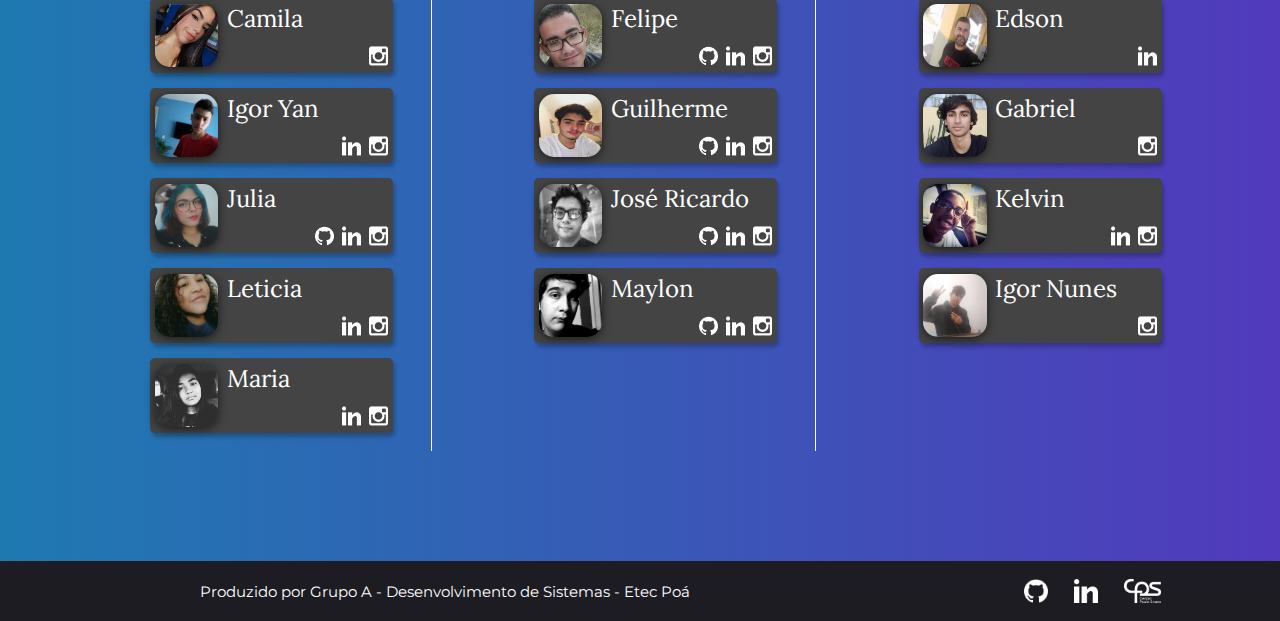
<file: Views/MetodoFreire.html>
<html lang="pt-br">

<head>
    <meta charset="UTF-8">
    <meta name="viewport" content="width=device-width, initial-scale=1.0">
    <!-- CSS -->
    <link rel="stylesheet" href="../Css/all.css">
	<link rel="stylesheet" href="../Css/metodo.css">
    <!-- fontes -->
    <link
        href="https://fonts.googleapis.com/css2?family=Lora:ital,wght@0,400;0,500;0,600;0,700;1,400;1,500;1,600;1,700&display=swap"
        rel="stylesheet">
    <link
        href="https://fonts.googleapis.com/css2?family=Montserrat:ital,wght@0,100;0,200;0,300;0,400;0,500;0,600;0,700;0,800;0,900;1,100;1,200;1,300;1,400;1,500;1,600;1,700;1,800;1,900&display=swap"
        rel="stylesheet">
    <title>Semana paulo freire | Método Paulo Freire</title>
    
    <link rel="shortcut icon" href="/img/img_MiniaturaPF.png">
    
</head>

<body>

    <div class="container-Metodo-Paulo-Freire">
        <!-- Header -->
        <header>
            <nav>
                <!-- Logo da barra de navegação -->
                <div class="nav-TopoLogo">

                    <div class="nav-TopoLogo-IconLivro">
                        <a href="../index.html"><img src="../img/icon_Logo.png" alt="Icone de livro"></a>
                    </div>

                    <div class="nav-TopoLogo-Letreiero">
                        <span>
                            <a href="../index.html">
                                Paulo Freire
                            </a>
                        </span>
                    </div>

                </div>

                <!-- Nav-Bar -->
                <ul class="nav-BarraDeNavegacao">
                    <li><a href="/Views/Biografia.html">Biografia</a></li>
                    <li><a href="/Views/MetodoFreire.html">O 'Método' Paulo Freire</a></li>
                    <li><a href="/Views/Obras.html">Obras</a></li>
                    <li><a href="/Views/Instituto.html">Instituto Paulo Freire</a></li>
                    <li><a href="/Views/Citacoes.html">Citações</a></li>
                    <li><a href="#quemSomos">Sobre nós</a></li>
                </ul>
            </nav>
        </header>
            <section class="texto-Metodo">
                <div class="card-texto-Metodo">
                    <img src="../img/img_MiniaturaPF.png" alt="Miniatura do paulo freire">
                    <span>Método</span>
                </div>

                <section class="texto-Metodo-main">
                    <h2>Método Paulo Freire:</h2>

                    <p>
                        <cite>

                            Seu método, desenvolvido na década    de 1960 como estratégia para a  alfabetização de adultos e popularmente conhecido como “Método Paulo Freire“, possui fundamentação humanista ao vislumbrar na educação um ato criador, a medida em que proporciona ao indivíduo autonomia, consciência crítica e capacidade de decisão.

                        </cite>
                    </p>
                    <p>

                        <cite>

                            O próprio Paulo Freire considerava sua metodologia um método de aprender e não propriamente de ensinar, portanto muito mais próxima a uma Teoria do Conhecimento do que uma metodologia de ensino propriamente dita. Como tal, os princípios ético-metodológicos de sua teoria eram constituídos com base no respeito pelo educando e na conquista da autonomia, tendo o dialogicidade como fio condutor do processo de ensino-aprendizagem.

                        </cite>
                    </p>

                    <p>
                        <cite>

                            Em decorrência desses pressupostos, de acordo com o Método Paulo Freire o processo educativo ocorre e está centrado na mediação educador-educando. Ao educador cabe mostrar ao educando que ele traz consigo uma gama conhecimentos oriundos de suas experiências e ao educador é incumbida a tarefa de auxiliar na organização desses conhecimentos, relacionando os saberes trazidos pelo educando com os saberes escolares. Assim, o aluno/educando melhora progressivamente sua 
                            autoestima, conseguindo participar mais ativamente do processo de aprendizagem; consequentemente, maior será a autonomia e maior será também a perspectiva de participação ativa na sociedade.

                        </cite>
                    </p>


                    <p>
                        <cite>
                            O trabalho pedagógico baseado nesse método parte de uma investigação temática para verificação do universo vocabular do aluno e dos modos de vida e costumes da região, com o objetivo de perceber como o aluno sente sua realidade. A partir deste levantamento é definido um tema gerador geral e demais tematizações a serem trabalhadas através de ilustrações que representem aspectos da realidade concreta dos alunos a fim de suscitar debates que levem a problematização das situações vividas. Paralelamente a essas etapas são trabalhados pelo professor as dificuldades fonéticas sendo que, desta forma, o processo de construção e significação de palavras, leitura e escrita ocorrem simultaneamente.
                        </cite>
                    </p>

                    <p>


                        <cite>

                            Ao trabalhar a aprendizagem dessa maneira, o método inova ao promover a horizontalidade na relação educador-educando, a valorização da sua cultura e da sua oralidade. Partindo dos princípios de que o educando é sujeito da própria aprendizagem e de quando ele chega à escola já possui um conhecimento de sua língua e de sua cultura, promove uma aprendizagem que ocorre coletivamente e se dá no conflito entre o conhecimento antigo e o novo conhecimento.

                        </cite>

                    </p>

                    <p>
                        <cite>

                           Portanto, na visão de Paulo Freire a educação deve ser capaz de promover a autoconfiança e toda ação educativa deve ser um ato contínuo de recriação e de resignificação de significados enquanto condição de possibilidade para uma educação conscientizadora e 
                           libertadora, dentro de uma perspectiva contínua de diálogo e reflexão sobre a ação com o objetivo de ampliar a visão de mundo e a participação ativa do indivíduo em todas as esferas da vida em sociedade.

                        </cite>
                    </p>

                </section>

            </section>
            <div class="fantasma">
                <hr>
            </div>
            <footer class="pai-footer">
                <!-- Quem somos nós -->
                <header class="footer-header-quemSomosNos">
                    <h2><a name="quemSomos" id="quemsomos">Quem somos nós</a></h2>
                </header>
    
                <main class="footer-container-equipes">
                    <section class="footer-section-Equipe">
                        <h2>Time de Design</h2>
                        <br>
                        <ul>
                            <li>
                                <!-- Começo do item -->
                                <div class="Footer-Design-Item">
                                    <div class="Design-Item-Img">
                                        <img src="../img/Membros da equipe/EquipeDesign/Membro_CamilaGraziele.jpg" alt="">
                                    </div>
                                    <div class="Footer-Design-NomeIcon">
    
                                        <span>
                                            Camila
                                        </span>
                                        <div class="Footer-Design-NomeIcon-Icon">
                                            <!-- <a href=""><img src="../img/icon_github.png" alt=""></a>
                                            <a href=""><img src="../img/icon_linkedin.png" alt=""></a> -->
                                            <a href="https://www.instagram.com/my_milahh/?hl=pt-br"><img src="../img/icon_insta.png" alt=""></a>
                                        </div>
                                    </div>
                                </div>
                                <!-- Fim do item -->
                            </li>
    
                            <li>
                                <div class="Footer-Design-Item">
                                    <div class="Design-Item-Img">
                                        <img src="../img/Membros da equipe/EquipeDesign/Membro_IgorYan.jpg" alt="">
                                    </div>
                                    <div class="Footer-Design-NomeIcon">
    
                                        <span>
                                            Igor Yan
                                        </span>
                                        <div class="Footer-Design-NomeIcon-Icon">
                                            <!-- <a href=""> <img src="../img/icon_github.png" alt=""> </a> -->
                                            <a href="Linkedin: https://www.linkedin.com/in/igor-silva-66602a177"> <img src="../img/icon_linkedin.png" alt=""> </a>
                                            <a href=""> <img src="../img/icon_insta.png" alt=""> </a>
                                        </div>
                                    </div>
                                </div>
                            </li>
    
                            <li>
                                <!-- Começo do item -->
                                <div class="Footer-Design-Item">
                                    <div class="Design-Item-Img">
                                        <img src="../img/Membros da equipe/EquipeDesign/Membro_Julia.jpg" alt="">
                                    </div>
                                    <div class="Footer-Design-NomeIcon">
                                        <span>
                                            Julia
                                        </span>
                                        <div class="Footer-Design-NomeIcon-Icon">
                                            <a href="https://github.com/Julia16-blip"> <img src="../img/icon_github.png" alt=""> </a>
                                            <a href="https://www.linkedin.com/in/julia-ferreira-a389291ba/"> <img src="../img/icon_linkedin.png" alt=""> </a>
                                            <a href="https://www.instagram.com/injuriadaaa/"> <img src="../img/icon_insta.png" alt=""> </a>
                                        </div>
                                    </div>
                                </div>
                                <!-- Fim do item -->
                            </li>
                            <li>
                                <!-- Começo do item -->
                                <div class="Footer-Design-Item">
                                    <div class="Design-Item-Img">
                                        <img src="../img/Membros da equipe/EquipeDesign/Membro_Leticia.jpg" alt="">
                                    </div>
                                    <div class="Footer-Design-NomeIcon">
                                        <span>
                                            Leticia
                                        </span>
                                        <div class="Footer-Design-NomeIcon-Icon">
                                            <!-- <a href=""> <img src="../img/icon_github.png" alt=""> </a> -->
                                            <a href="https://www.linkedin.com/in/letícia-cristina-57abb41b9/"> <img src="../img/icon_linkedin.png" alt=""> </a>
                                            <a href="https://www.instagram.com/leticia_cris.ss?r=nametag"> <img src="../img/icon_insta.png" alt=""> </a>
                                        </div>
                                    </div>
                                </div>
                                <!-- Fim do item -->
                            </li>
                            <li>
                                <!-- Começo do item -->
                                <div class="Footer-Design-Item">
                                    <div class="Design-Item-Img">
                                        <img src="../img/Membros da equipe/EquipeDesign/Membro_Maria.jpg" alt="">
                                    </div>
                                    <div class="Footer-Design-NomeIcon">
                                        <span>
                                            Maria
                                        </span>
                                        <div class="Footer-Design-NomeIcon-Icon">
                                            <!-- <a href=""> <img src="../img/icon_github.png" alt=""> </a> -->
                                            <a href="https://www.linkedin.com/in/maria-eduarda-iwashita-e-silva-1a06791ba"> <img src="../img/icon_linkedin.png" alt=""> </a>
                                            <a href="https://instagram.com/eduarda_iwashita?igshid=1a0corsqjzk36"> <img src="../img/icon_insta.png" alt=""> </a>
                                        </div>
                                    </div>
                                </div>
                                <!-- Fim do item -->
                            </li>
                        </ul>
                    </section>
    
                    <section class="footer-section-Equipe">
                        <h2>Time de Programação</h2>
                        <br>
                        <ul>
                            <li>
                                <!-- Começo do item -->
                                <div class="Footer-Design-Item">
                                    <div class="Design-Item-Img">
                                        <img src="../img/Membros da equipe/EquipeProgramacao/Membro_Felipe.jpg" alt="">
                                    </div>
                                    <div class="Footer-Design-NomeIcon">
    
                                        <span>
                                            Felipe
                                        </span>
                                        <div class="Footer-Design-NomeIcon-Icon">
                                            <a href=""> <img src="../img/icon_github.png" alt=""> </a>
                                            <a href=""> <img src="../img/icon_linkedin.png" alt=""> </a>
                                            <a href=""> <img src="../img/icon_insta.png" alt=""> </a>
                                        </div>
                                    </div>
                                </div>
                                <!-- Fim do item -->
                            </li>
    
                            <li>
                                <div class="Footer-Design-Item">
                                    <div class="Design-Item-Img">
                                        <img src="../img/Membros da equipe/EquipeProgramacao/Membro_Guilherme.jpg" alt="">
                                    </div>
                                    <div class="Footer-Design-NomeIcon">
    
                                        <span>
                                            Guilherme
                                        </span>
                                        <div class="Footer-Design-NomeIcon-Icon">
                                            <a href="https://github.com/GuilhermeLucasGarcia"> <img src="../img/icon_github.png" alt=""> </a>
                                            <a href="https://www.linkedin.com/in/guilherme-lucas-garcia-da-silva-9097441ba"> <img src="../img/icon_linkedin.png" alt=""> </a>
                                            <a href="https://www.instagram.com/gui_lukas_silva/"> <img src="../img/icon_insta.png" alt=""> </a>
                                        </div>
                                    </div>
                                </div>
                            </li>
    
                            <li>
                                <!-- Começo do item -->
                                <div class="Footer-Design-Item">
                                    <div class="Design-Item-Img">
                                        <img src="../img/Membros da equipe/EquipeProgramacao/Membro_jose.png" alt=""> </a>
                                    </div>
                                    <div class="Footer-Design-NomeIcon">
                                        <span>
                                            José Ricardo
                                        </span>
                                        <div class="Footer-Design-NomeIcon-Icon">
                                            <a href="https://github.com/JoseMontiSelli"> <img src="../img/icon_github.png"
                                                    alt=""> </a>
                                            <a href="https://www.linkedin/in/josemontiselli"> <img
                                                    src="../img/icon_linkedin.png" alt=""> </a>
                                            <a href="https://www.instagram.com/liferuler/"> <img src="../img/icon_insta.png"
                                                    alt=""> </a>
                                        </div>
                                    </div>
                                </div>
                                <!-- Fim do item -->
                            </li>
                            <li>
                                <!-- Começo do item -->
                                <div class="Footer-Design-Item">
                                    <div class="Design-Item-Img">
                                        <img src="../img/Membros da equipe/EquipeProgramacao/Membro_Maylon.jpg" alt="">
                                    </div>
                                    <div class="Footer-Design-NomeIcon">
                                        <span>
                                            Maylon
                                        </span>
                                        <div class="Footer-Design-NomeIcon-Icon">
                                            <a href="https://github.com/MaylonLima"> <img src="../img/icon_github.png" alt=""> </a>
                                            <a href="https://www.linkedin.com/in/maylon-lima-1555651a3/"> <img src="../img/icon_linkedin.png" alt=""> </a>
                                            <a href="https://www.instagram.com/maylon.limaa/"> <img src="../img/icon_insta.png" alt=""> </a>
                                        </div>
                                    </div>
                                </div>
                                <!-- Fim do item -->
                            </li>
                        </ul>
                    </section>
    
                    <section class="footer-section-Equipe">
                        <h2>Time de Pesquisa</h2>
                        <br>
                        <ul>
                            <li>
                                <!-- Começo do item -->
                                <div class="Footer-Design-Item">
                                    <div class="Design-Item-Img">
                                        <img src="../img/Membros da equipe/EquipePesquisa/Membro_Edson.jpeg" alt="">
                                    </div>
                                    <div class="Footer-Design-NomeIcon">
    
                                        <span>
                                            Edson
                                        </span>
                                        <div class="Footer-Design-NomeIcon-Icon">
                                            <!-- <a href=""> <img src="../img/icon_github.png" alt=""> </a> -->
                                            <a href="https://www.linkedin.com/in/edson-jos%C3%A9-de-oliveira-66b42766"> <img src="../img/icon_linkedin.png" alt=""> </a>
                                            <!-- <a href=""> <img src="../img/icon_insta.png" alt=""> </a> -->
                                        </div>
                                    </div>
                                </div>
                                <!-- Fim do item -->
                            </li>
    
                            <li>
                                <div class="Footer-Design-Item">
                                    <div class="Design-Item-Img">
                                        <img src="../img/Membros da equipe/EquipePesquisa/Membro_Gabriel.jpg" alt="">
                                    </div>
                                    <div class="Footer-Design-NomeIcon">
    
                                        <span>
                                            Gabriel
                                        </span>
                                        <div class="Footer-Design-NomeIcon-Icon">
                                            <!-- <a href=""> <img src="../img/icon_github.png" alt=""> </a>
                                            <a href=""> <img src="../img/icon_linkedin.png" alt=""> </a> -->
                                            <a href="https://www.instagram.com/gabriell_almeidaaa/"> <img src="../img/icon_insta.png" alt=""> </a>
                                        </div>
                                    </div>
                                </div>
                            </li>
    
                            <li>
                                <!-- Começo do item -->
                                <div class="Footer-Design-Item">
                                    <div class="Design-Item-Img">
                                        <img src="../img/Membros da equipe/EquipePesquisa/Membro_Kelvin.jpg" alt="">
                                    </div>
                                    <div class="Footer-Design-NomeIcon">
                                        <span>
                                            Kelvin
                                        </span>
                                        <div class="Footer-Design-NomeIcon-Icon">
                                            <!-- <a href=""> <img src="../img/icon_github.png" alt=""> </a> -->
                                            <a href="https://www.linkedin.com/in/kelvin-mendes-3419291ba/"> <img src="../img/icon_linkedin.png" alt=""> </a>
                                            <a href="https://www.instagram.com/kelvin_h4d_mendess_/"> <img src="../img/icon_insta.png" alt=""> </a>
                                        </div>
                                    </div>
                                </div>
                                <!-- Fim do item -->
                            </li>
                            <li>
                                <!-- Começo do item -->
                                <!-- <div class="Footer-Design-Item">
                                    <div class="Design-Item-Img">
                                        <img src="../img/Membro_jose-programacao.png" alt="">
                                    </div>
                                    <div class="Footer-Design-NomeIcon">
                                        <span>
                                            Marcela
                                        </span>
                                        <div class="Footer-Design-NomeIcon-Icon">
                                            <a href=""> <img src="../img/icon_github.png" alt=""> </a>
                                            <a href=""> <img src="../img/icon_linkedin.png" alt=""> </a>
                                            <a href=""> <img src="../img/icon_insta.png" alt=""> </a>
                                        </div>
                                    </div>
                                </div> -->
                                <!-- Fim do item -->
                            </li>
                            <li>
                                <!-- Começo do item -->
                                <div class="Footer-Design-Item">
                                    <div class="Design-Item-Img">
                                        <img src="../img/Membros da equipe/EquipePesquisa/Membro_IgorNunes.jpeg" alt="">
                                    </div>
                                    <div class="Footer-Design-NomeIcon">
                                        <span>
                                            Igor Nunes
                                        </span>
                                        <div class="Footer-Design-NomeIcon-Icon">
                                            <!-- <a href=""> <img src="../img/icon_github.png" alt=""> </a>
                                            <a href=""> <img src="../img/icon_linkedin.png" alt=""> </a> -->
                                            <a href="https://www.instagram.com/void_s2/"> <img src="../img/icon_insta.png" alt=""> </a>
                                        </div>
                                    </div>
                                </div>
                                <!-- Fim do item -->
                            </li>
                        </ul>
                    </section>
                </main>
    
                <!-- Sessão de copyRight -->
    
                <footer class="footer-copyright">
                    <span>Produzido por Grupo A - Desenvolvimento de Sistemas - Etec Poá</span>
                    <div class="footer-icones">
    
                        <a href="https://github.com/JoseMontiSelli/SemanaPauloFreire">
                            <img src="../img/icon_github.png" alt="">
                        </a>
                        <a href="https://www.linkedin.com/posts/josemontiselli_finalmente-consegui-arranjar-um-projeto-no-activity-6729071981708234753-dZfN">
                            <img src="../img/icon_linkedin.png" alt="">
                        </a>
                        <a href="https://www.cps.sp.gov.br/">
                            <img src="../img/icon_CPS.png" alt="">
                        </a>
                    </div>
                </footer>
    
            </footer>
        </div>
    </div>

</body>

</html>
</file>
<file: Css/all.css>
/* Cores do projeto (use-as como se fossem variaveis) */
:root{
    --cor-1-BrancoPuro : #ffffff;
    --cor-2-CinzaClaro : #6f6f6f;
    --cor-3-RoxoEscuro : #130224;
    --cor-4-PretoPuro : #000000;
    --cor-5-RoxoClaro : #8a94da;

    font-size: 60%;
}
html{
    scroll-behavior: smooth;
}
*{
    padding: 0px;
    margin: 0px;
    box-sizing: border-box;
}
body{
    background-color: var(--cor-1-BrancoPuro);
    display: flex;
    align-items: center;
    justify-content: center;
    font-family: "montserrat";

    overflow-x: hidden;
}

hr{
    align-self: center;
    color: #ffffff;
    background-color:#ffffff;
    width: 60%;
}

::-webkit-scrollbar {
    Width: 12px;
    Display: block;
    background-color: rgba(81, 58, 188,0.35);
}
::-webkit-scrollbar-thumb{
    background-color: rgba(81, 58, 188,0.75);

    border-radius: 5px;
}

header{
    margin-bottom: 30px;
}

/* Barra de navegação */
nav{
    background-color: white;

    display:flex;
    flex-direction: row;
    justify-content: right;
    align-items: flex-start;

    font-family: "lora";
    font-weight: 600;
    font-size: 2.6rem;

    width: 100vw;
    height: 4vh;
    min-height: 75px;
}
nav a{
    text-decoration: none;
    color: var(--cor-4-PretoPuro);
}
/* Logo do topo */
.nav-TopoLogo{

    display: flex;

    align-items: center;
    justify-content: center;

    width: 20%;
    height: 100%;

    text-align: left;
}

.nav-TopoLogo-IconLivro{
    display: flex;
    align-items: center;
    padding-right: 2%;

    height: 100%;
}

.nav-TopoLogo-IconLivro a{
    display: flex;
    align-items: center;
    height: 100%;
}

.nav-TopoLogo-IconLivro img{
    height: 60%;
    transform: translateY(-10%);
}

.nav-TopoLogo-Letreiero a{
    display: flex;
    align-items: center;

    height: 100%;

    transition: 0.2s;
}
.nav-TopoLogo-Letreiero a:hover{
    font-size: 110%;
    color: #8a94da;
}


/* Nav */
.nav-BarraDeNavegacao{
    
    display: flex;
    align-items: center;
    width: 80%;
    height: 100%;
    transform: translate(38%);
    list-style: none;

    /* regras descartadas */

    /* justify-content: right; */
    /* float: right; */
    /* right: -15%; */
}

.nav-BarraDeNavegacao li{
    display: flex;

    display: inline-block;
    margin-right: 2%;
    font-size: 65%;
    text-transform: uppercase;
}
.nav-BarraDeNavegacao li a{
    text-decoration: none;
    color: var(--cor-4-PretoPuro);
}

.nav-BarraDeNavegacao li a:hover{
    color: var(--cor-5-RoxoClaro);
    border-bottom: 2px solid var(--cor-5-RoxoClaro);
    padding-bottom: 4px;
    transition: 0.2s;
}
/* Footer */
/* Footer */
/* Containers dos footers */
.pai-footer{

    background: #0896ac;
    background: -moz-linear-gradient(-45deg,  #0896ac 0%, #513abc 100%); 
    background: -webkit-linear-gradient(-45deg,  #0896ac 0%,#513abc 100%); 
    background: linear-gradient(135deg,  #0896ac 0%,#513abc 100%);
    filter: progid:DXImageTransform.Microsoft.gradient( startColorstr='#0896ac', endColorstr='#513abc',GradientType=1 );  
    
    display: grid;
    grid-template-rows: 1fr 4fr 1fr ;
    
    color: var(--cor-1-BrancoPuro) ;
    font-size: 1.6rem;
    
    align-items: end;
    justify-content: center;
}

/* main do footer */
.footer-header-quemSomosNos{
    margin-top: 50px;
    margin-bottom: 0px;
    text-align: center;  
    min-height: 100px;
    width: 100%;
}

.footer-container-equipes{
    height: 60vh;
    min-height: 500px;
    width: 100%;
    align-items: center;
    justify-content: center;
    display: flex;
    
}
.footer-section-Equipe{
    justify-items: center;
    height: 500px;
    width: 20%;
    margin-right: 5%;
    border-right: white solid 1px;

    min-width: 280px;

    transform: translateX(35%);
}

.footer-section-Equipe:last-child{
    border-right: none;
}

.footer-section-Equipe ul{
    text-decoration: none;
    list-style: none;
}

/* Cards do footer */
.Footer-Design-Item{

    display: flex;
    align-items: center;
    
    width: 243px;
    height: 75px;
    
    padding: 2%;
    border-radius: 5px;
    margin-bottom: 15px;

    background-color: #444444;
    box-shadow: 2px 4px 4px rgba(0, 0, 0,0.25);
    transition: 0.2s;
}

.Footer-Design-Item:hover{
    transform:scale(1.12);
    background-color: #1b1b1b;
    border: 1.5px solid #E9E9E9;
    box-shadow: 2px 4px 25px rgba(0, 0, 0,0.35);
}
/* Imagem pessoal */
.Footer-Design-Item .Design-Item-Img{
    height: 63px;
    width: 87px;
    
    border-radius: 15px;
    box-shadow: 0px 2px 10px rgba(0, 0, 0, 0.60);
}
.Footer-Design-Item .Design-Item-Img img{
    border-radius: 15px;
    height: 100%;
    width: 100%;
}

.Footer-Design-NomeIcon{
    display: flex;
    flex-direction: column;
    height: 100%;
    width: 100%;
}
/* Nome da pessoa */
.Footer-Design-NomeIcon span{
    font-family: "lora";
    text-align: left;
    transform: translateX(5%);
    width: 100%;
    height: 50%;
    font-size: 2.5rem;
    /* Impede que o texto e o conteudo seja selecionado */
    -webkit-user-select: none;
    -moz-user-select: -moz-none;
    -ms-user-select: none;
    user-select: none;
}
/* Icones de redes sociais */
.Footer-Design-NomeIcon-Icon{
    display: flex;
    height: 45%;
    width: 100%;
    justify-content: flex-end;
}
.Footer-Design-NomeIcon-Icon img{
    transform: translate(0%, 55%);
    height: 19px;
    width: 19px;
    margin-left: 8px;

    
}

.footer-copyright{
    display: grid;

    grid-template-columns: 2fr 1fr;

    height: 60px;
    width: 100vw;
    background-color: #1c1c22;
}
.footer-copyright *{
    background-color: #1c1c22;
}

.footer-copyright span{
    align-self: center;
    padding-left: 200px;
}
.footer-copyright .footer-icones{
    display: flex;
    justify-content: space-around;
    align-items: center ;
    justify-self: center;
    width: 20%;
    height: 100%;
    display: flex;
}
.footer-icones a{
    height: 40%;
    min-width: 50px;
}
.footer-icones img{
    height: 100%;
    max-height: 50px ;
}

@media(max-width :1800px){
    .nav-BarraDeNavegacao {
        transform: translate(20%);
    }
}

@media(max-width:1280px){
    nav{
        font-size: 2rem;
    
        width: 100vw;
        height: 4vh;
        min-height: 70px;
    }
    .footer-section-equipe{
        width: 25%;
        transform: translateX(15%);
    }
}
@media(max-width : 1000px){
    .nav-BarraDeNavegacao{
        transform: translateX(5%)
    }
}
</file>
<file: Css/index.css>
/* Organização do banner inicial */
.containerPai-Bibliografia{
    width:100%;
    max-width: 1080px;
}

.header-banner{
    width: 100vw;
}
.header-banner img{
    width: 100%;

    -webkit-user-select: none;
    -moz-user-select: -moz-none;
    -ms-user-select: none;
    user-select: none;
}

/* Texto principal */
.main-principal{
    display: flex;
    flex-direction: column;
    align-items: center;
}
/* Texto 1 */
#organiza-texto1{
    min-height:550px;
    width: 100%;

    padding-right: 15%;
    display: flex;
    align-items: center;
    justify-content: center;

    margin-top: 10vh;
    margin-bottom: 20vh;
}

.section-texto1{

    min-height:550px ;
    max-height: 600px;
    height: 50vh;
    width: 60%;
    
    display: flex;
    flex-direction: column;
    flex-wrap: nowrap;

    align-items: right;
    
    justify-content: center;
    max-width: 1000px;

    font-size: 3.6rem;
    flex: 1;
}
.section-texto1-texto{
    transform: translateY(-20%)
}

.section-texto1-texto h1{
    margin-bottom: 60px;
}

.img-texto1{
    display: flex;
    flex-direction: row;
    
    width: 100%;
    flex: 20%;
}

    /* Imagem do texto 1 */
.img-texto1 img{
    width: 25%;
    transform: translate(380%, 10%);
}

.p-referencia {
    font-size: 50%;
    padding-top: 2%;
    padding-left: 35%;

    font-style: italic;
}

/* Texto 2 */
#organiza-Texto2{
    min-height: 600px ;
    width: 100%;
}
#organiza-Texto2 img{
    width: 100%;
}
</file>
<file: PauloFreire/Css/all.css>
/* Cores do projeto (use-as como se fossem variaveis) */
:root{
    --cor-1-BrancoPuro : #ffffff;
    --cor-2-CinzaClaro : #6f6f6f;
    --cor-3-RoxoEscuro : #130224;
    --cor-4-PretoPuro : #000000;
    --cor-5-RoxoClaro : #8a94da;
}
*{
    padding: 0px;
    margin: 0px;
    box-sizing: border-box;
}
body{
    background-color: var(--cor-1-BrancoPuro);
    display: flex;
    align-items: center;
    justify-content: center;
    font-family: montserrat;
}

/* Barra de navegação */
nav{
    display:flex;
    flex-direction: row;
    justify-content: right;
    align-items: flex-start;

    font-family: "lora";
    font-weight: 600;
    font-size: 2.2rem;

    width: 100%;
    height: 4vh;
    min-height: 70px;
}
nav a{
    text-decoration: none;
    color: var(--cor-4-PretoPuro);
}
/* Logo do topo */
.nav-TopoLogo{

    display: flex;

    align-items: center;
    justify-content: center;

    width: 20%;
    height: 100%;

    text-align: left;
}

.nav-TopoLogo-IconLivro{
    display: flex;
    align-items: center;
    padding-right: 2%;

    height: 100%;
}

.nav-TopoLogo-IconLivro img{
    height: 70%;
    transform: translateY(-10%);
}

.nav-TopoLogo-Letreiero a{
    display: flex;
    align-items: center;

    height: 100%;

    transition: 0.2s;
}
.nav-TopoLogo-Letreiero a:hover{
    font-size: 110%;
    color: #8a94da;
}


/* Nav */
.nav-BarraDeNavegacao{

    display: flex;
    align-items: center;
    justify-content: right;

    width: 80%;
    height: 100%;

    list-style: none;
    right: 0;
}

.nav-BarraDeNavegacao li{
    display: flex;

    display: inline-block;
    margin-right: 2%;
    font-size: 65%;
    text-transform: uppercase;
}
.nav-BarraDeNavegacao li a{
    text-decoration: none;
    color: var(--cor-4-PretoPuro);
}

.nav-BarraDeNavegacao li a:hover{
    color: var(--cor-5-RoxoClaro);
    border-bottom: 2px solid var(--cor-5-RoxoClaro);
    padding-bottom: 4px;
    transition: 0.2s;
}
/* Footer */
/* Footer */
/* Containers dos footers */
.pai-footer{
    background-color: var(--cor-2-CinzaClaro);
    display: grid;
    grid-template-rows: 1fr 4fr 1fr ;

    align-items: center;
    justify-content: center;
}
.pai-footer *{
    background-color: var(--cor-2-CinzaClaro);
    color: var(--cor-1-BrancoPuro) ;
}
/* main do footer */
.footer-header-quemSomosNos{
    justify-self: center;   
    width: 60%;
}

.footer-container-equipes{
    height: 200px;
    width: 100%;
    align-items: center;
    justify-content: center;
    display: flex;
    
}
.footer-section-equipe{
    justify-items: center;
    height: 200px;
    width: 15%;
    margin-right: 5%;
    border-right: white solid 1px;
}
.footer-section-equipe:last-child{
    border-right: none;
}
.footer-section-equipe ul{
    padding-left: 5%;
}

.footer-copyright{
    display: grid;

    grid-template-columns: 2fr 1fr;

    height: 60px;
    width: 100vw;
    background-color: #1c1c22;
}
.footer-copyright *{
    background-color: #1c1c22;
}

.footer-copyright span{
    align-self: center;
    padding-left: 200px;
}
.footer-copyright .footer-icones{
    display: flex;
    justify-content: space-around;
    align-items: center ;
    justify-self: center;
    width: 20%;
    height: 100%;
    display: flex;
}
.footer-icones a{
    height: 40%;

}
.footer-icones img{
    height: 100%;
}
</file>
<file: PauloFreire/Css/index.css>
/* Organização do banner inicial */
.containerPai-Bibliografia{
    width:100%;
    max-width: 1080px;
}

.header-banner{
    position: relative;
    width: 100%;
}
.header-banner img{
    width: 100vw;
}
.header-banner article{
    width: 55% ;

    display: flex;
    justify-content: right;

    padding: 2.3%;
    position: absolute;
    top: 0%;
    right: 0;
    font-family: Bangers;
    color: var(--cor-1-BrancoPuro);
    font-size: 700%;
    border-bottom: solid var(--cor-1-BrancoPuro) 4px;

}

.header-banner-OrganizaTexto{
    padding-right: 8%;
}
/* Texto principal */
.main-principal{
    display: flex;
    flex-direction: column;
    align-items: center;
}
/* Texto 1 */
#organiza-texto1{
    min-height:600px;
    width: 100%;

    display: flex;
    align-items: center;
    justify-content: center;

    margin-top: 10vh;
    margin-bottom: 20vh;
}

.section-texto1{

    min-height:550px ;
    max-height: 600px;
    height: 50vh;
    width: 60%;
    

    display: flex;
    flex-direction: column;
    flex-wrap: nowrap;

    align-items: start;
    justify-content: center;
    max-width: 1000px;

    font-size: 250%;
    flex: 1;
}
.img-texto1{
    display: flex;
    flex-direction: row;
    justify-content: right;
    align-items: flex-end;
    width: 100%;
    flex: 1;
}

    /* Imagem do texto 1 */
.img-texto1 img{
    width: 25%;
    transform: translate(70%, 20%);
}

.p-referencia {
    font-size: 50%;
    padding-top: 2%;
    padding-left: 35%;

    font-style: italic;
}
/* Texto 2 */
#organiza-Texto2{
    min-height: 550px ;
    max-height: 600px;

    width: 100%;
    background: var(--cor-3-RoxoEscuro);
    display:grid;
    grid-template-columns: 1fr 1fr;

}
#organiza-Texto2 > .img-texto2{
    display: flex;
    flex-direction: column;
    justify-content: center;
    align-items: center;
    width: 100%;

    flex: 1;
}

.section-texto2{
    font-family: bangers ;

    min-height:550px ;
    max-height: 600px;
    height: 50vh;

    display: flex;
    flex-direction: column;
    margin-top: 20px;

    align-items: center;
    max-width: 1336px;

    font-size: 40px;
    color: var(--cor-1-BrancoPuro);

    flex: 1 ;
}
.section-texto2 cite{
    text-align: center;
    font-style: normal;
    flex: 1 ;
}

.section-texto2 cite p {
    margin: 40px 0px 30px 0px;

    flex: 1;    
}
.section-texto2 cite span{
    font-family: 'Kaushan Script';
    float: right;
}
</file>
<file: Css/Biografia.css>
.container-master-Biografia{
    display: flex;
    flex-direction: column;
    width: 100vw;
    height: 100%;
}

.pai-footer{
    background: none !important; 
}

body{
    background: #0896ac;
    background: linear-gradient(90deg, rgba(8,150,172,1) -45%, rgba(81,58,188,1) 100%);    
}

hr{
    align-self: center;
}

.container-Pai-Biografia{
    width: 100vw;
    height: 100%;

    min-height: 1300px ;

    color: var(--cor-1-BrancoPuro);

    /* background gradiente para todos os navegadores possiveis */
}

.texto-Biografia{
    width: 100%;
    padding-left: 5%;
    padding-top: 5%;
    padding-right:5%;
}
/* Card Paulo freire */
.card-texto-Biografia{
    display: flex;
    flex-direction: row;
    align-items: center;
    background-color: white;
    font-size: 4.5rem;

    height: 100px;
    width: 400px;
    border-radius: 60px;

    padding: 6px;
    transition: 0.2s;
}

.card-texto-Biografia:hover{
    /* height: 110px; */
    /* font-size: 4.9rem; */
    transform: scale(1.1)
}

.card-texto-Biografia img{
    height: 95%;
    justify-self: left;
}

.card-texto-Biografia span{
    color: #053D57;

    width: 60%;

    border-bottom: 5px solid #053D57;

    font-weight: 800;

    margin-left: 3%;
}

/* Textos de biografia  */

.texto-Biografia-main{
    font-size: 3.2rem;
    padding: 5%;
    margin-bottom: 10%;
}
.texto-Biografia-main h2{
    margin-top: 50px;
}

.texto-Biografia-main p{
    margin-top: 40px;
    transition: 0.2s;
}
/* Organização da imagem de biografia*/
.texto-Biografia-main .texto-Biografia-img{

    margin-left: 20%;
    width: 60%;
    border: 5px solid white;
    border-radius: 8px;
    transition: 0.2s;
}

.texto-Biografia-img:hover{
    transform: scale(110%);
}

.texto-Biografia-img img{
    width: 100%;
}

.texto-Biografia-main p:hover{
    /* transform: scale(1.015); */
}
</file>
<file: Css/citacoes.css>
body{
    background: rgb(8,150,172);
    background: linear-gradient(90deg, rgba(8,150,172,1) -45%, rgba(81,58,188,1) 100%);
}

.container-master-citacoes{
    display: flex;
    flex-direction: column;
    width: 100vw;
    height: 100%;
    
}

.pai-footer{
    background: none !important; 
}

hr{
    align-self: center;
}
.container-Pai-Citacoes{
    width: 100vw;
    height: 100%;

    min-height: 1300px ;

    color: var(--cor-1-BrancoPuro);

    /* background gradiente para todos os navegadores possiveis */
    background: #0896ac;
    background: -moz-linear-gradient(-45deg,  #0896ac 0%, #513abc 100%); 
    background: -webkit-linear-gradient(-45deg,  #0896ac 0%,#513abc 100%); 
    background: linear-gradient(135deg,  #0896ac 0%,#513abc 100%);
    filter: progid:DXImageTransform.Microsoft.gradient( startColorstr='#0896ac', endColorstr='#513abc',GradientType=1 ); 
}

.texto-Citacoes{
    width: 100%;
    padding-left: 5%;
    padding-top: 5%;
    padding-right:5%;
}
/* Card Paulo freire */
.card-texto-Citacoes{
    display: flex;
    flex-direction: row;
    align-items: center;
    background-color: white;
    font-size: 4.5rem;

    height: 100px;
    width: 400px;
    border-radius: 60px;

    padding: 6px;
    transition: 0.2s;
}

.card-texto-Citacoes:hover{
    /* height: 110px; */
    /* font-size: 4.9rem; */
    transform: scale(1.1)
}

.card-texto-Citacoes img{
    height: 95%;
    justify-self: left;
}

.card-texto-Citacoes span{
    color: #053D57;

    width: 60%;

    border-bottom: 5px solid #053D57;

    font-weight: 800;

    margin-left: 3%;
}

/* Citações  */
.texto-Citacoes-main{
    font-size: 3.2rem;
    padding-right: 22%;
    margin-bottom: 10%;
}
.texto-Citacoes-main h2{
    margin-top: 50px;
}

.texto-Citacoes-main p{
    margin-top: 40px;
    transition: 0.2s;
}
.texto-Citacoes-main p:hover{
    transform: scale(1.015);
}
</file>
<file: Css/metodo.css>
body{
    background-size: cover;    
    background: rgb(8,150,172);
    background: linear-gradient(90deg, rgba(8,150,172,1) -45%, rgba(81,58,188,1) 100%);    
}


.container-master-metodo{
    display: flex;
    flex-direction: column;
    width: 100vw;
    height: 100%;
}

.pai-footer{
    background: none !important; 
}
.fantasma{
    display: flex;
    width: 100%;
    align-items: center;
    height: 1px;
    justify-content: center;
}

/* hr{
    align-self: center ;
} */
.container-Metodo-Paulo-Freire{
    width: 100vw;
    height: 100%;

    min-height: 1300px ;

    color: var(--cor-1-BrancoPuro);
}

.texto-Metodo{
    width: 100%;
    padding-left: 5%;
    padding-top: 5%;
    padding-right:5%;
}
/* Card Paulo freire */
.card-texto-Metodo{
    display: flex;
    flex-direction: row;
    align-items: center;
    background-color: white;
    font-size: 4.5rem;

    height: 100px;
    width: 400px;
    border-radius: 60px;

    padding: 6px;
    transition: 0.2s;
}

.card-texto-Metodo:hover{
    /* height: 110px; */
    /* font-size: 4.9rem; */
    transform: scale(1.1)
}

.card-texto-Metodo img{
    height: 95%;
    justify-self: left;
}

.card-texto-Metodo span{
    color: #053D57;

    width: 60%;

    border-bottom: 5px solid #053D57;

    font-weight: 800;

    margin-left: 3%;
}

/* Citações  */
.texto-Metodo-main{
    font-size: 3.2rem;
    padding-right: 22%;
    margin-bottom: 10%;
}
.texto-Metodo-main h2{
    margin-top: 50px;
}

.texto-Metodo-main p{
    margin-top: 40px;
    transition: 0.2s;
}
.texto-Metodo-main p:hover{
    transform: scale(1.015);
}
</file>
